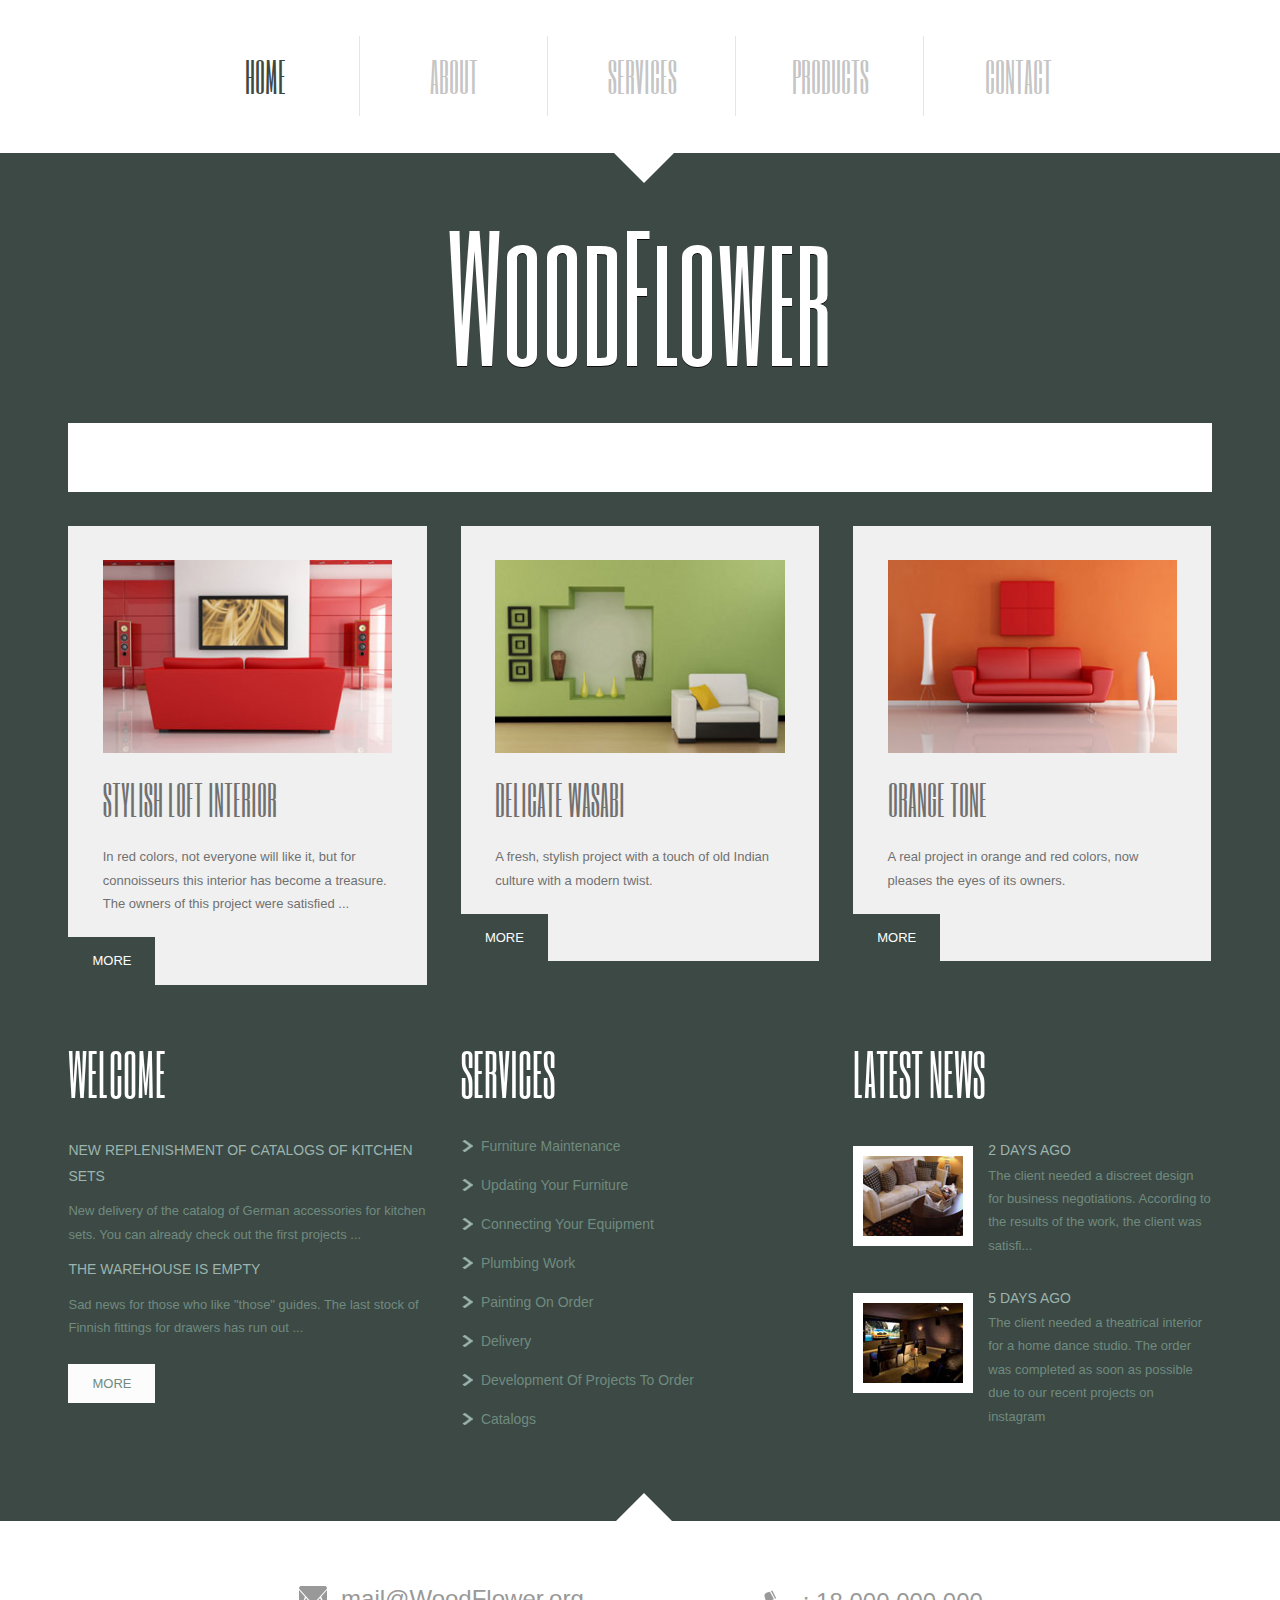
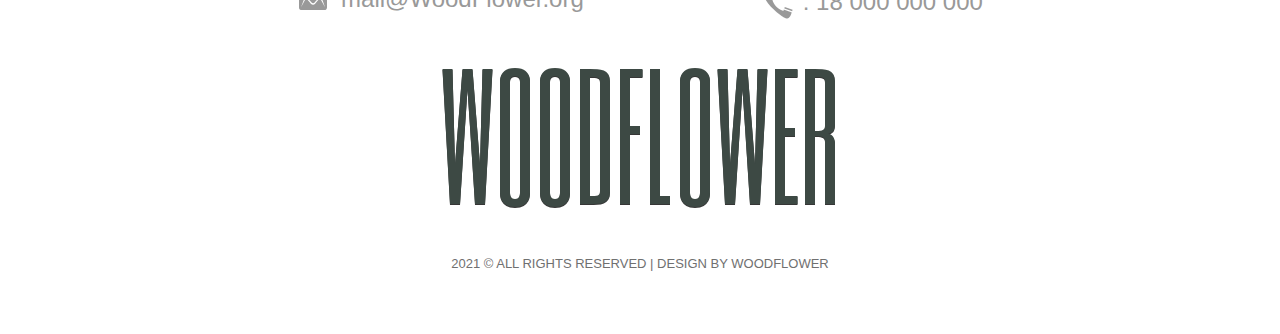
<file: index.html>
<!DOCTYPE HTML>
<html>
<head>
	<title>WoodFlower Limited</title>
	<meta http-equiv="Content-Type" content="text/html; charset=utf-8" />
<meta name="viewport" content="width=device-width, initial-scale=1, maximum-scale=1">
<link href='https://fonts.googleapis.com/css?family=Six+Caps' rel='stylesheet' type='text/css'>
<link href="style.css" rel="stylesheet" type="text/css" media="all" />
	<link href="camera.css" rel="stylesheet" type="text/css" media="all" />
	<script type='text/javascript' src='jquery.min.js'></script>
    <script type='text/javascript' src='jquery.mobile.customized.min.js'></script>
    <script type='text/javascript' src='jquery.easing.1.3.js'></script> 
    <script type='text/javascript' src='camera.min.js'></script> 
     <script>
		jQuery(function(){
			
			jQuery('#camera_wrap_1').camera({
				thumbnails: true
			});

			jQuery('#camera_wrap_2').camera({
				height: '400px',
				loader: 'bar',
				pagination: false,
				thumbnails: true
			});
		});
	 
	</script>
	<script src="https://code.jquery.com/jquery-3.4.1.js"></script>
</head>
<body>
<div class="header_menu">
<div class="main_top">
<div class="wrap">
<div class="wrapper">
	<div class="cssmenu">
		<ul>
		   <li class="active"><a href="index.html"><span>Home</span></a></li>
		      <li><a href="about.html"><span>About</span></a></li>      
		   <li class="last"><a href="service.html"><span>Services</span></a></li>
		   <li class="last"><a href="product.html"><span>Products</span></a></li>
		   <li class="last"><a href="contact.html"><span>Contact</span></a></li>
		 <div class="clear"></div>
		 </ul>
	</div>
</div>
</div>
</div>
</div>
	<script src="[data-uri]"></script>
<div class="main">
<div class="wrap">
<div class="wrapper">
	<div class="logo">
		<h1><a href="index.html">WoodFlower</a></h1>
	</div>
	<div class="slider">
	<div class="fluid_container">
        <div class="camera_wrap camera_azure_skin" id="camera_wrap_1">
            <div data-thumb="slider1.jpg" data-src="slider1.jpg">
            </div>
            <div data-thumb="slider2.jpg" data-src="slider2.jpg">
            </div>
            <div data-thumb="slider3.jpg" data-src="slider3.jpg">
            </div>
            <div data-thumb="slider4.jpg" data-src="slider4.jpg">
            </div>            
             </div>
         <div class="clear"></div>
	</div>
	
	<div class="clear"></div>
	</div>
			<div class="grids_of_3">
				<div class="grid_1_of_3 images_1_of_3">
					  <img src="pic1.jpg">
					  <h3>Stylish loft interior </h3>
					  <p>In red colors, not everyone will like it, but for connoisseurs this interior has become a treasure. The owners of this project were satisfied ...</p>
				     <div class="button"><span><a href="details.html">More</a></span></div>
				</div>
				<div class="grid_1_of_3 images_1_of_3">
					  <img src="pic2.jpg">
					  <h3>Delicate wasabi</h3>
					  <p>A fresh, stylish project with a touch of old Indian culture with a modern twist.</p>
				     <div class="button"><span><a href="details.html">More</a></span></div>
				</div>
				<div class="grid_1_of_3 images_1_of_3">
					  <img src="pic3.jpg">
					  <h3>Orange tone </h3>
					  <p>A real project in orange and red colors, now pleases the eyes of its owners.</p>
				     <div class="button"><span><a href="details.html">More</a></span></div>
				</div>
				<div class="clear"></div>
			</div>
			<div class="cols_of_3">
				<div class="col_1_of_3 span_1_of_3">
					<h3>welcome</h3>
					<div class="text_s">
					<span>NEW REPLENISHMENT OF CATALOGS OF KITCHEN SETS</span>
					<p class="top">New delivery of the catalog of German accessories for kitchen sets. You can already check out the first projects ...</p>
					</div>
					<div class="text_s1">
					<span>THE WAREHOUSE IS EMPTY</span>
					<p class="top">Sad news for those who like "those" guides. The last stock of Finnish fittings for drawers has run out ...</p>
					</div>
					 <div class="read_more"><a href="details.html" class="btn">More</a></div>		
				</div>
				<div class="col_1_of_3 span_1_of_3">
					<h3>services</h3>
					<div class="text_nav">
						<ul>
							<li><a href="">Furniture maintenance</a></li>
							<li><a href="">Updating your furniture</a></li>
							<li><a href="">Connecting your equipment</a></li>
							<li><a href="">Plumbing work</a></li>
							<li><a href="">Painting on order</a></li>
							<li><a href="">Delivery</a></li>
							<li><a href="">Development of projects to order</a></li>
							<li><a href="">Catalogs</a></li>
					    </ul>
					</div>
				</div>
				<div class="col_1_of_3 span_1_of_3">
					<h3>latest news</h3>
					<div class="text_s">
					<div class="text_img">
					<a href=""><img src="art-pic1.jpg" alt=""></a>
					</div>
					<div class="text_para">
						<span>2 days ago</span>
						<p>The client needed a discreet design for business negotiations. According to the results of the work, the client was satisfi...</p>
					</div>
					<div class="clear"></div>
					</div>
					<div class="text_s">
					<div class="text_img">
					<a href=""><img src="art-pic2.jpg" alt=""></a>
					</div>
					<div class="text_para">
						<span>5 days ago</span>
						<p>The client needed a theatrical interior for a home dance studio. The order was completed as soon as possible due to our recent projects on instagram</p>
					</div>
					<div class="clear"></div>
					</div>
				</div>
				<div class="clear"></div>
			</div>
</div>
</div>
</div>
<div class="footer_bg">
<div class="main_top1">
<div class="wrap">
<div class="wrapper">
	<div class="footer">
		<ul class="f_nav">
			<li><a href="#">mail@WoodFlower.org</a></li>
		</ul>
		<div class="f_call">
			<h3>: 	18 000 000 000</h3>
		</div>
		<div class="clear"></div>
		<h2><a href="index.html">WoodFlower</a></h2>
		<div class="copy">
						<p class="w3-link">2021 © All Rights Reserved | Design by WoodFlower</p>

		</div>
	</div>
</div>
<div class="clear"></div>
</div>
</div>
</div>
</body>
</html>
</file>
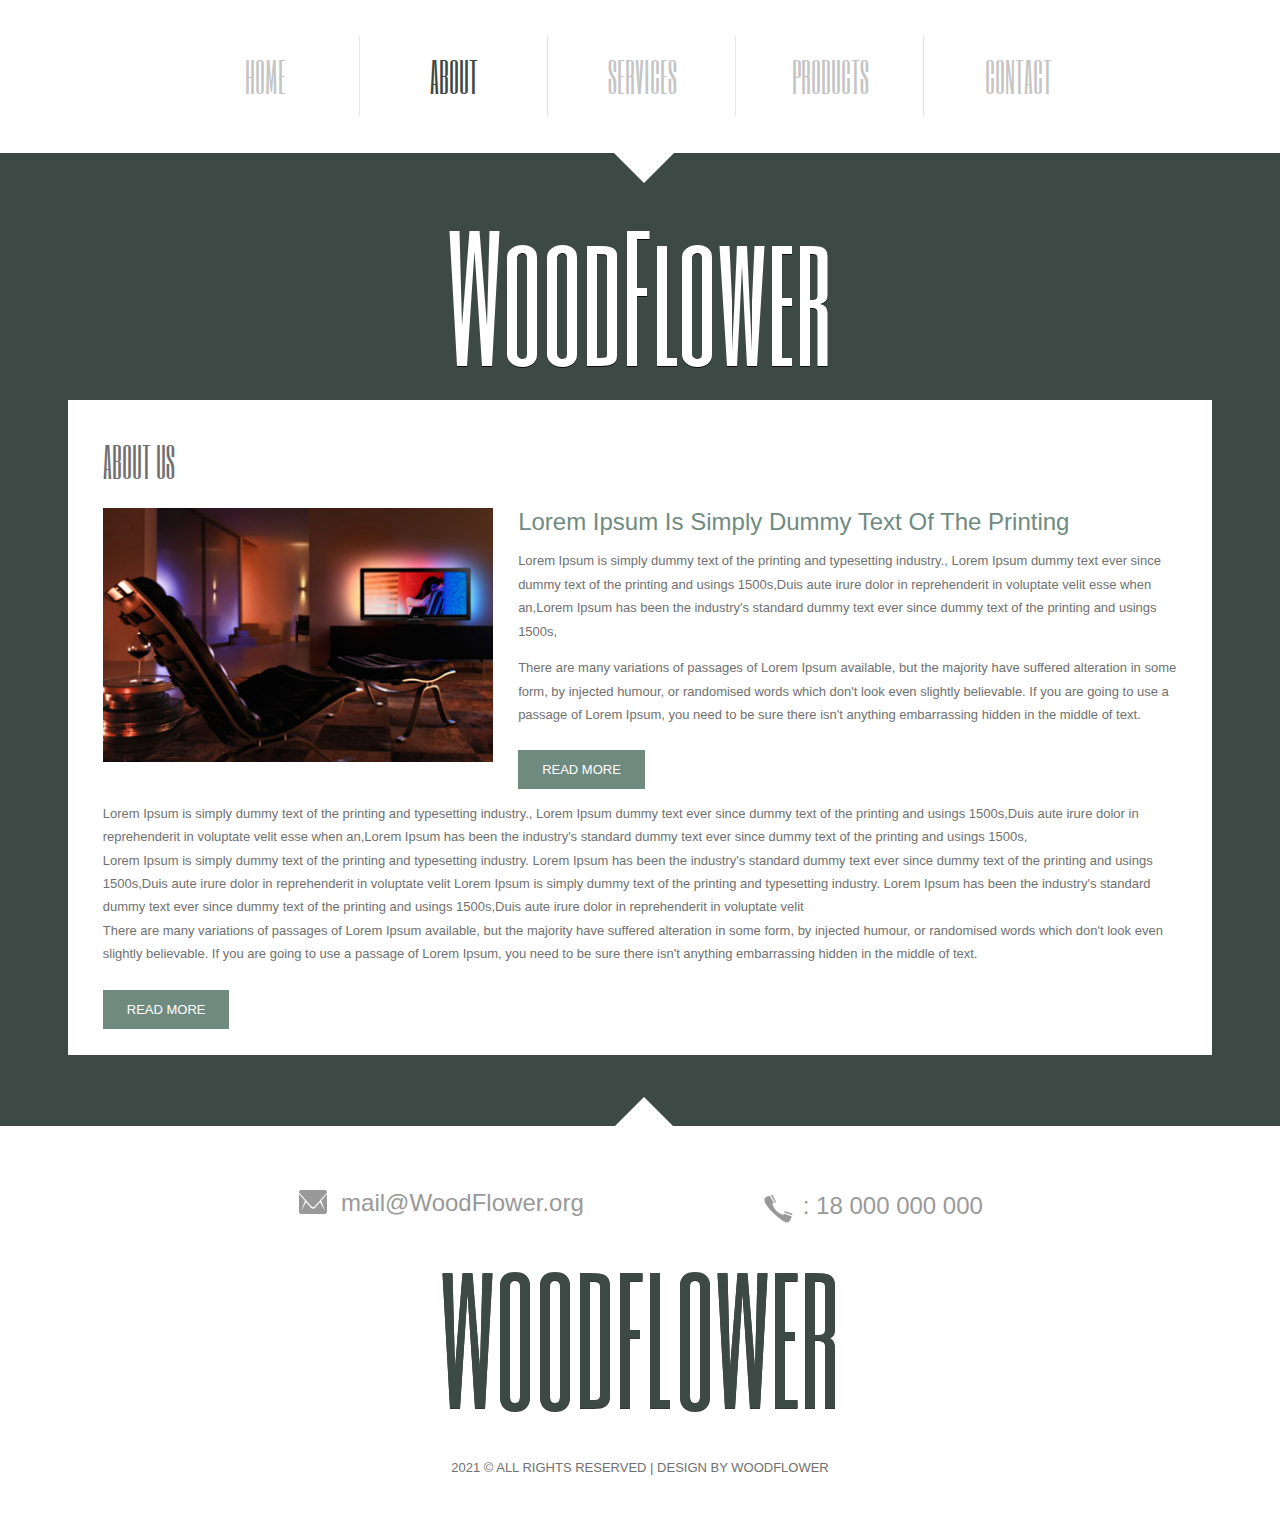
<file: about.html>
<!DOCTYPE HTML>
<html>
<head>
	<title>WoodFlower Limited</title>
	<meta http-equiv="Content-Type" content="text/html; charset=utf-8" />
<meta name="viewport" content="width=device-width, initial-scale=1, maximum-scale=1">
<link href='https://fonts.googleapis.com/css?family=Six+Caps' rel='stylesheet' type='text/css'>
<link href="style.css" rel="stylesheet" type="text/css" media="all" />
</head>
<body>
<div class="header_menu">
<div class="main_top">
<div class="wrap">
<div class="wrapper">
	<div class="cssmenu">
		<ul>
		   <li><a href="index.html"><span>Home</span></a></li>
		    <li class="active"><a href="about.html"><span>About</span></a></li>      
		   <li class="last"><a href="service.html"><span>Services</span></a></li>
		   <li class="last"><a href="product.html"><span>Products</span></a></li>
		   <li class="last"><a href="contact.html"><span>Contact</span></a></li>
		 <div class="clear"></div>
		 </ul>
	</div>
</div>
</div>
</div>
</div>
<div class="main">
<div class="wrap">
<div class="wrapper">
	<div class="logo">
		<h1><a href="index.html">WoodFlower</a></h1>
	</div>
	<div class="main1">
	 	<h2 class="style">About us</h2>
		<div class="about">
			 <div class="cont-grid-img img_style">
	     		<a href="details.html"><img src="about_pic.jpg" alt=""></a>
	     	</div>
	       <div class="cont-grid">
	       <div class="abt-para">
	       	<span>Lorem Ipsum is simply dummy text of the printing </span>
	       	<p class="para">Lorem Ipsum is simply dummy text of the printing and typesetting industry., Lorem Ipsum  dummy text ever since dummy text of the printing and usings 1500s,Duis aute irure dolor in reprehenderit in voluptate velit esse when an,Lorem Ipsum has been the industry's standard dummy text ever since dummy text of the printing and usings 1500s, </p>
	       	<p class="para">There are many variations of passages of Lorem Ipsum available, but the majority have suffered alteration in some form, by injected humour, or randomised words which don't look even slightly believable. If you are going to use a passage of Lorem Ipsum, you need to be sure there isn't anything embarrassing hidden in the middle of text.</p>
			<div class="read_more">
				 <a class="btn1" href="details.html">read more</a>
			</div>
	       	</div>
	      	 <div class="clear"></div>
	      	</div>
	      	<div class="clear"></div>
	    	<div class="about-p">
		    	<p class="para">Lorem Ipsum is simply dummy text of the printing and typesetting industry., Lorem Ipsum  dummy text ever since dummy text of the printing and usings 1500s,Duis aute irure dolor in reprehenderit in voluptate velit esse when an,Lorem Ipsum has been the industry's standard dummy text ever since dummy text of the printing and usings 1500s, </p>
				<p class="para">Lorem Ipsum is simply dummy text of the printing and typesetting industry. Lorem Ipsum has been the industry's standard dummy text ever since dummy text of the printing and usings 1500s,Duis aute irure dolor in reprehenderit in voluptate velit Lorem Ipsum is simply dummy text of the printing and typesetting industry. Lorem Ipsum has been the industry's standard dummy text ever since dummy text of the printing and usings 1500s,Duis aute irure dolor in reprehenderit in voluptate velit</p>
				<p class="para">There are many variations of passages of Lorem Ipsum available, but the majority have suffered alteration in some form, by injected humour, or randomised words which don't look even slightly believable. If you are going to use a passage of Lorem Ipsum, you need to be sure there isn't anything embarrassing hidden in the middle of text.</p>
				<div class="read_more">
					<a class="btn1" href="details.html">read more</a>
				</div>
		</div>
		</div>
		<div class="clear"></div>
	</div>
</div>
</div>
</div>
<div class="footer_bg">
<div class="main_top1">
<div class="wrap">
<div class="wrapper">
	<div class="footer">
		<ul class="f_nav">
			<li><a href="#">mail@WoodFlower.org</a></li>
		</ul>
		<div class="f_call">
			<h3>: 	18 000 000 000</h3>
		</div>
		<div class="clear"></div>
		<h2><a href="index.html">WoodFlower</a></h2>
		<div class="copy">
						<p class="w3-link">2021 © All Rights Reserved | Design by WoodFlower</p>

		</div>
	</div>
</div>
<div class="clear"></div>
</div>
</div>
</div>
</body>
</html>
</file>
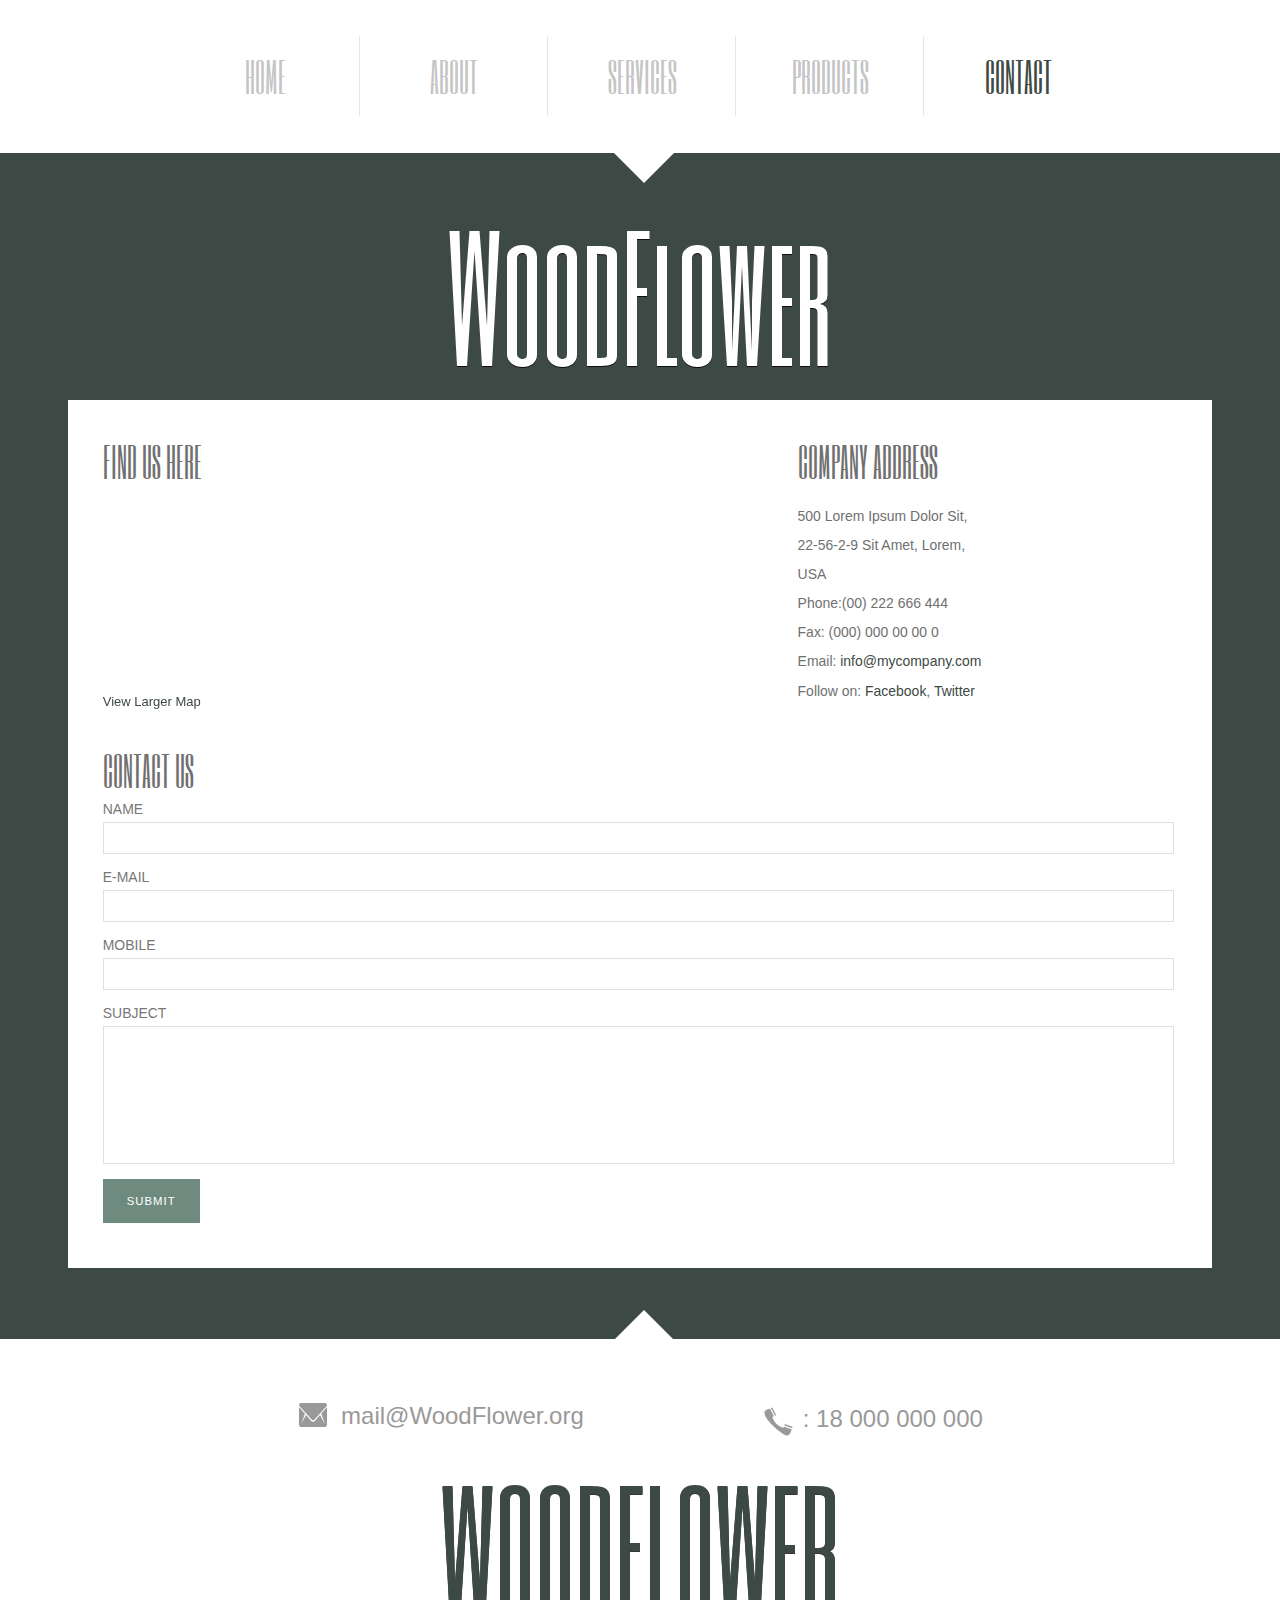
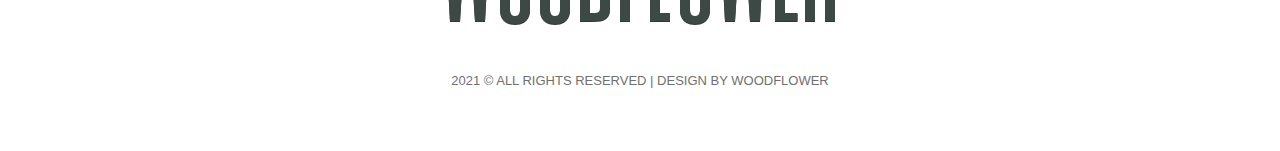
<file: contact.html>
<!DOCTYPE HTML>
<html>
<head>
	<title>WoodFlower Limited</title>
	<meta http-equiv="Content-Type" content="text/html; charset=utf-8" />
<meta name="viewport" content="width=device-width, initial-scale=1, maximum-scale=1">
<link href='https://fonts.googleapis.com/css?family=Six+Caps' rel='stylesheet' type='text/css'>
<link href="style.css" rel="stylesheet" type="text/css" media="all" />
</head>
<body>
<div class="header_menu">
<div class="main_top">
<div class="wrap">
<div class="wrapper">
	<div class="cssmenu">
		<ul>
		   <li><a href="index.html"><span>Home</span></a></li>
		   <li><a href="about.html"><span>About</span></a></li>      
		   <li class="last"><a href="service.html"><span>Services</span></a></li>
		   <li class="last"><a href="product.html"><span>Products</span></a></li>
		   <li class="active" class="last"><a href="contact.html"><span>Contact</span></a></li>
		 <div class="clear"></div>
		 </ul>
	</div>
</div>
</div>
</div>
</div>
<div class="main">
<div class="wrap">
<div class="wrapper">
	<div class="logo">
		<h1><a href="index.html">WoodFlower</a></h1>
	</div>
	<div class="main1">
		<div class="section group">				
				<div class="col span_1_of_2">
      			<div class="company_address">
				     	<h2 class="style">Company Address </h2>
						<p>500 Lorem Ipsum Dolor Sit,</p>
						<p>22-56-2-9 Sit Amet, Lorem,</p>
						<p>USA</p>
				   		<p>Phone:(00) 222 666 444</p>
				   		<p>Fax: (000) 000 00 00 0</p>
				 	 	<p>Email: <span>info@mycompany.com</span></p>
				   		<p>Follow on: <span>Facebook</span>, <span>Twitter</span></p>
				   </div>
					<div class="contact_info">
			    	 	<h2 class="style">Find Us Here</h2>
			    	 		<div class="map">
					   			<iframe width="100%" height="175" frameborder="0" scrolling="no" marginheight="0" marginwidth="0" src="https://maps.google.co.in/maps?f=q&amp;source=s_q&amp;hl=en&amp;geocode=&amp;q=Lighthouse+Point,+FL,+United+States&amp;aq=4&amp;oq=light&amp;sll=26.275636,-80.087265&amp;sspn=0.04941,0.104628&amp;ie=UTF8&amp;hq=&amp;hnear=Lighthouse+Point,+Broward,+Florida,+United+States&amp;t=m&amp;z=14&amp;ll=26.275636,-80.087265&amp;output=embed"></iframe><br><small><a href="https://maps.google.co.in/maps?f=q&amp;source=embed&amp;hl=en&amp;geocode=&amp;q=Lighthouse+Point,+FL,+United+States&amp;aq=4&amp;oq=light&amp;sll=26.275636,-80.087265&amp;sspn=0.04941,0.104628&amp;ie=UTF8&amp;hq=&amp;hnear=Lighthouse+Point,+Broward,+Florida,+United+States&amp;t=m&amp;z=14&amp;ll=26.275636,-80.087265" style="	color:#3d4944;text-align:left;font-size:13px">View Larger Map</a></small>
					   		</div>
      				</div>				   
				   <div class="clear"></div>
				</div>				
				<div class="col span_2_of_4">
				  <div class="contact-form">
				  	<h2 class="style">Contact Us</h2>
					       <form method="post" action="contact-post.html">
					    	<div>
						    	<span><label>NAME</label></span>
						    	<span><input name="userName" type="text" class="textbox"></span>
						    </div>
						    <div>
						    	<span><label>E-MAIL</label></span>
						    	<span><input name="userEmail" type="text" class="textbox"></span>
						    </div>
						    <div>
						     	<span><label>MOBILE</label></span>
						    	<span><input name="userPhone" type="text" class="textbox"></span>
						    </div>
						    <div>
						    	<span><label>SUBJECT</label></span>
						    	<span><textarea name="userMsg"> </textarea></span>
						    </div>
						   <div>
						   		<span><input type="submit" value="submit"></span>
						  </div>
					    </form>

				    </div>
  				</div>		
  			<div class="clear"></div>
		  </div>
	</div>
</div>
</div>
</div>
<div class="footer_bg">
<div class="main_top1">
<div class="wrap">
<div class="wrapper">
	<div class="footer">
		<ul class="f_nav">
			<li><a href="#">mail@WoodFlower.org</a></li>
		</ul>
		<div class="f_call">
			<h3>: 	18 000 000 000</h3>
		</div>
		<div class="clear"></div>
		<h2><a href="index.html">WoodFlower</a></h2>
		<div class="copy">
						<p class="w3-link">2021 © All Rights Reserved | Design by WoodFlower</p>

		</div>
	</div>
</div>
<div class="clear"></div>
</div>
</div>
</div>
</body>
</html>
</file>
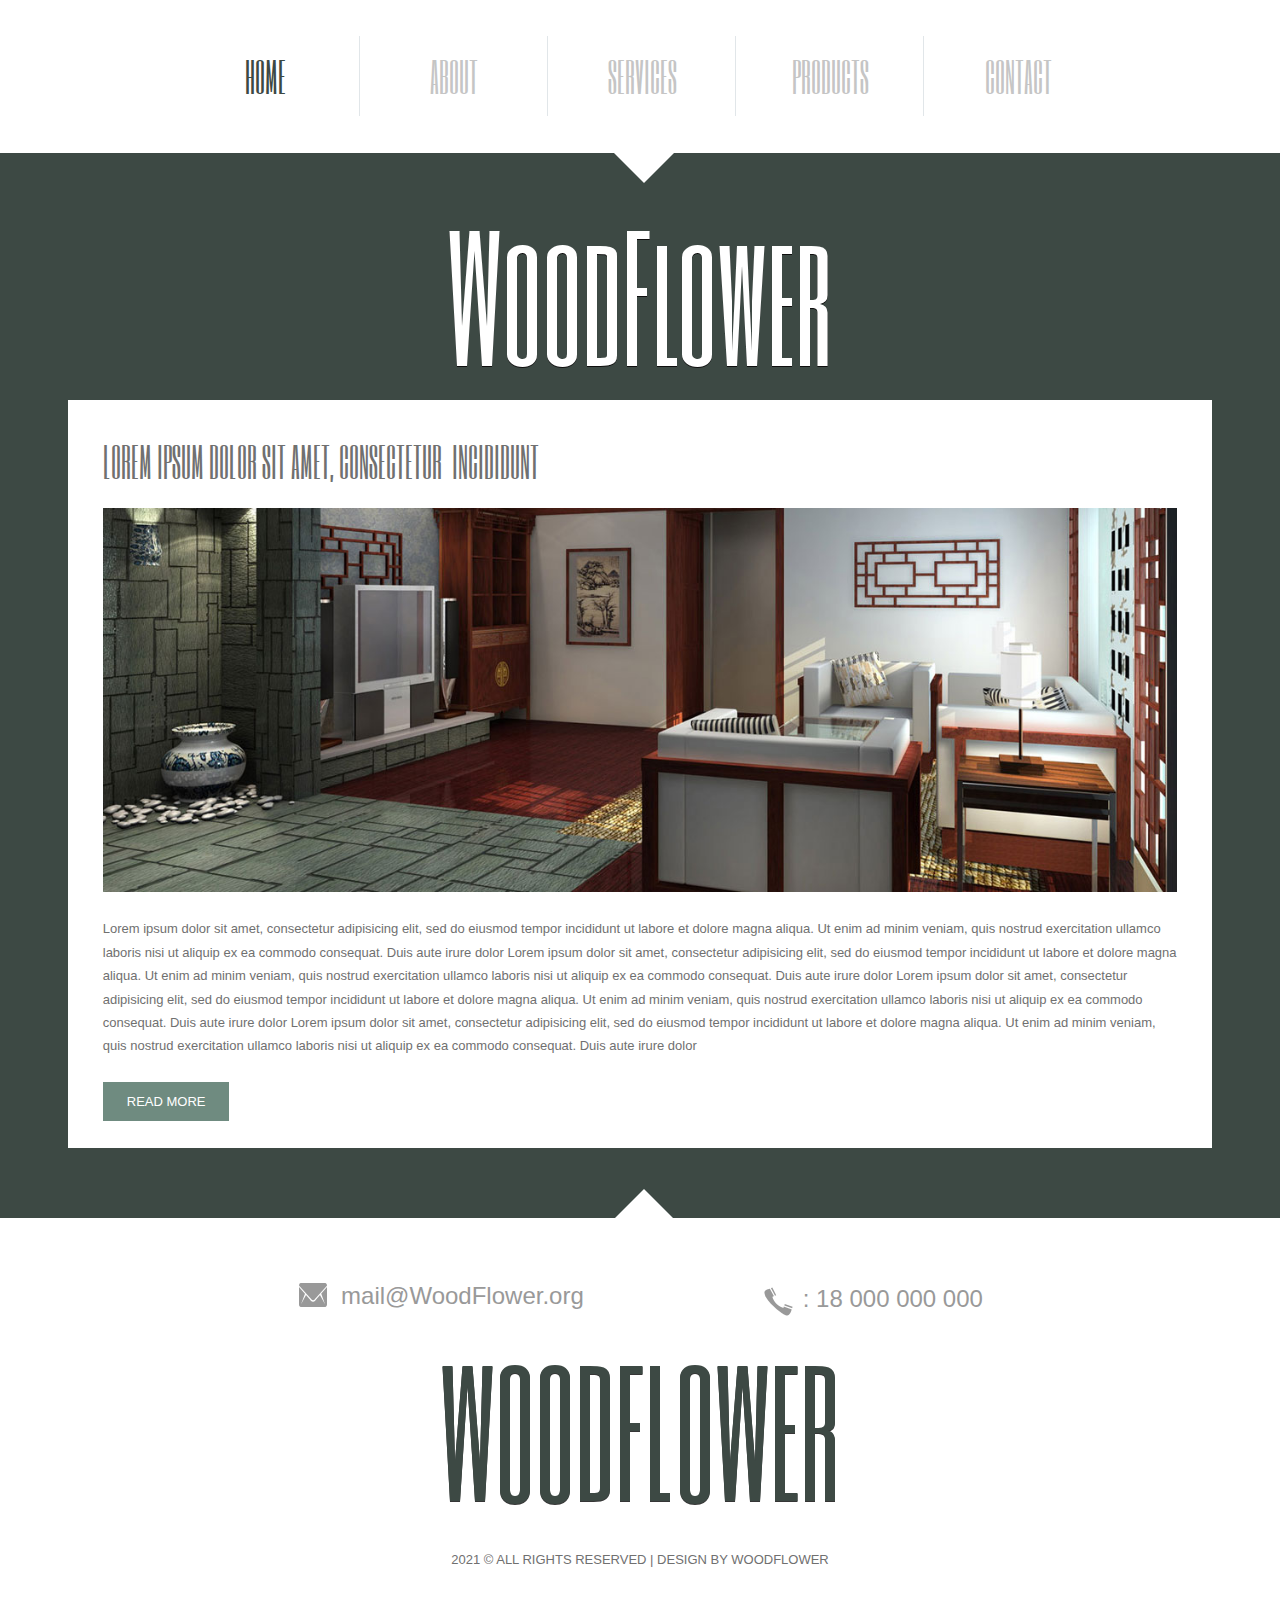
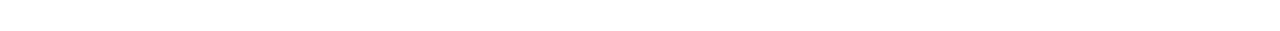
<file: details.html>
<!DOCTYPE HTML>
<html>
<head>
	<title>WoodFlower Limited</title>
	<meta http-equiv="Content-Type" content="text/html; charset=utf-8" />
<meta name="viewport" content="width=device-width, initial-scale=1, maximum-scale=1">
<link href='https://fonts.googleapis.com/css?family=Six+Caps' rel='stylesheet' type='text/css'>
<link href="style.css" rel="stylesheet" type="text/css" media="all" />
</head>
<body>
<div class="header_menu">
<div class="main_top">
<div class="wrap">
<div class="wrapper">
	<div class="cssmenu">
		<ul>
		   <li class="active"><a href="index.html"><span>Home</span></a></li>
		   <li><a href="about.html"><span>About</span></a></li>      
		   <li class="last"><a href="service.html"><span>Services</span></a></li>
		   <li class="last"><a href="product.html"><span>Products</span></a></li>
		   <li class="last"><a href="contact.html"><span>Contact</span></a></li>
		 <div class="clear"></div>
		 </ul>
	</div>
</div>
</div>
</div>
</div>
<div class="main">
<div class="wrap">
<div class="wrapper">
	<div class="logo">
		<h1><a href="index.html">WoodFlower</a></h1>
	</div>
	<div class="main1">
		<div class="details">
			<h2 class="style">Lorem ipsum dolor sit amet, consectetur &nbsp;<span>incididunt</span></h2>
		<div class="det_pic img_style">
			<img src="det-pic.jpg" alt="">		
		</div>
		<div class="det-para">
			<p class="top para">Lorem ipsum dolor sit amet, consectetur adipisicing elit, sed do eiusmod tempor incididunt ut labore et dolore magna aliqua. Ut enim ad minim veniam, quis nostrud exercitation ullamco laboris nisi ut aliquip ex ea commodo consequat. Duis aute irure dolor Lorem ipsum dolor sit amet, consectetur adipisicing elit, sed do eiusmod tempor incididunt ut labore et dolore magna aliqua. Ut enim ad minim veniam, quis nostrud exercitation ullamco laboris nisi ut aliquip ex ea commodo consequat. Duis aute irure dolor Lorem ipsum dolor sit amet, consectetur adipisicing elit, sed do eiusmod tempor incididunt ut labore et dolore magna aliqua. Ut enim ad minim veniam, quis nostrud exercitation ullamco laboris nisi ut aliquip ex ea commodo consequat. Duis aute irure dolor Lorem ipsum dolor sit amet, consectetur adipisicing elit, sed do eiusmod tempor incididunt ut labore et dolore magna aliqua. Ut enim ad minim veniam, quis nostrud exercitation ullamco laboris nisi ut aliquip ex ea commodo consequat. Duis aute irure dolor</p>
			<div class="read_more">
				 <a class="btn1" href="details.html">read more</a>
			</div>
		</div>
		</div>
		<div class="clear"></div>
	</div>
</div>
</div>
</div>
<div class="footer_bg">
<div class="main_top1">
<div class="wrap">
<div class="wrapper">
	<div class="footer">
		<ul class="f_nav">
			<li><a href="#">mail@WoodFlower.org</a></li>
		</ul>
		<div class="f_call">
			<h3>: 	18 000 000 000</h3>
		</div>
		<div class="clear"></div>
		<h2><a href="index.html">WoodFlower</a></h2>
		<div class="copy">
						<p class="w3-link">2021 © All Rights Reserved | Design by WoodFlower</p>

		</div>
	</div>
</div>
<div class="clear"></div>
</div>
</div>
</div>
</body>
</html>
</file>
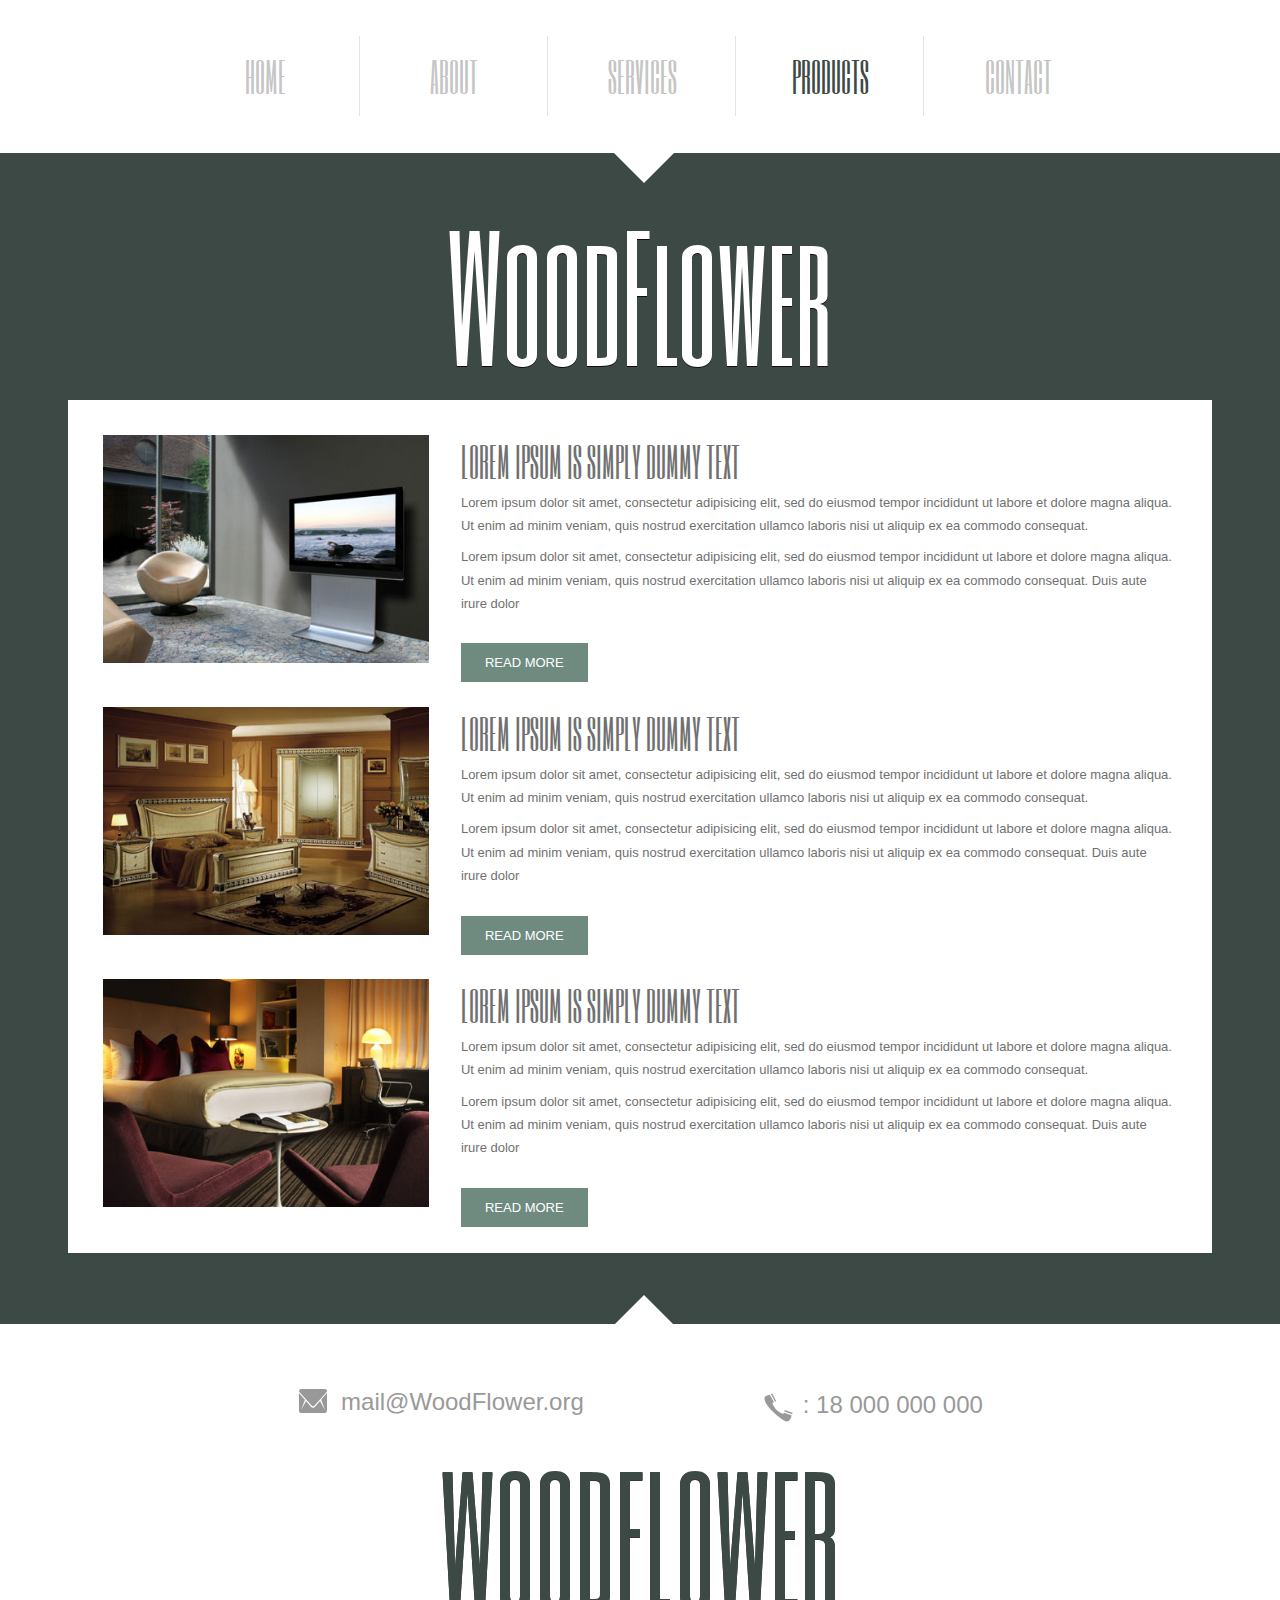
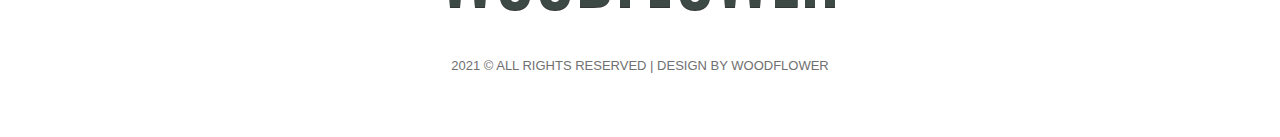
<file: product.html>
<!DOCTYPE HTML>
<html>
<head>
	<title>WoodFlower Limited</title>
	<meta http-equiv="Content-Type" content="text/html; charset=utf-8" />
<meta name="viewport" content="width=device-width, initial-scale=1, maximum-scale=1">
<link href='https://fonts.googleapis.com/css?family=Six+Caps' rel='stylesheet' type='text/css'>
<link href="style.css" rel="stylesheet" type="text/css" media="all" />
</head>
<body>
<div class="header_menu">
<div class="main_top">
<div class="wrap">
<div class="wrapper">
	<div class="cssmenu">
		<ul>
		   <li><a href="index.html"><span>Home</span></a></li>
		   <li><a href="about.html"><span>About</span></a></li>      
		   <li class="last"><a href="service.html"><span>Services</span></a></li>
		   <li  class="active"class="last"><a href="product.html"><span>Products</span></a></li>
		   <li class="last"><a href="contact.html"><span>Contact</span></a></li>
		 <div class="clear"></div>
		 </ul>
	</div>
</div>
</div>
</div>
</div>
<div class="main">
<div class="wrap">
<div class="wrapper">
	<div class="logo">
		<h1><a href="index.html">WoodFlower</a></h1>
	</div>
<div class="main1">
<div class="product">
			<div class="image group1">
				<div class="grid images_3_of_1">
					<a href="details.html"> <img src="pic4.jpg" alt=""></a>
				</div>
				<div class="grid span_2_of_3">
					<h2 class="style">Lorem Ipsum is simply dummy text </h2>
					<p class="para">Lorem ipsum dolor sit amet, consectetur adipisicing elit, sed do eiusmod tempor incididunt ut labore et dolore magna aliqua. Ut enim ad minim veniam, quis nostrud exercitation ullamco laboris nisi ut aliquip ex ea commodo consequat.</p>
					<p class="para">Lorem ipsum dolor sit amet, consectetur adipisicing elit, sed do eiusmod tempor incididunt ut labore et dolore magna aliqua. Ut enim ad minim veniam, quis nostrud exercitation ullamco laboris nisi ut aliquip ex ea commodo consequat. Duis aute irure dolor</p>
					<div class="read_more">
				 		<a class="btn1" href="details.html">read more</a>
					</div>
			   </div>
		  	<div class="clear"></div>	
		   </div>
		   <div class="image group">
				<div class="grid images_3_of_1">
					<a href="details.html"> <img src="pic5.jpg" alt=""></a>
				</div>
				<div class="grid span_2_of_3">
					<h2 class="style">Lorem Ipsum is simply dummy text </h2>
					<p class="para">Lorem ipsum dolor sit amet, consectetur adipisicing elit, sed do eiusmod tempor incididunt ut labore et dolore magna aliqua. Ut enim ad minim veniam, quis nostrud exercitation ullamco laboris nisi ut aliquip ex ea commodo consequat.</p>
					<p class="para">Lorem ipsum dolor sit amet, consectetur adipisicing elit, sed do eiusmod tempor incididunt ut labore et dolore magna aliqua. Ut enim ad minim veniam, quis nostrud exercitation ullamco laboris nisi ut aliquip ex ea commodo consequat. Duis aute irure dolor</p>
					<div class="read_more">
				 		<a class="btn1" href="details.html">read more</a>
					</div>
			   </div>
		  	<div class="clear"></div>				   
		   </div>
		   <div class="image group">
				<div class="grid images_3_of_1">
					<a href="details.html"> <img src="pic6.jpg" alt=""></a>
				</div>
				<div class="grid span_2_of_3">
					<h2 class="style">Lorem Ipsum is simply dummy text </h2>
					<p class="para">Lorem ipsum dolor sit amet, consectetur adipisicing elit, sed do eiusmod tempor incididunt ut labore et dolore magna aliqua. Ut enim ad minim veniam, quis nostrud exercitation ullamco laboris nisi ut aliquip ex ea commodo consequat.</p>
					<p class="para">Lorem ipsum dolor sit amet, consectetur adipisicing elit, sed do eiusmod tempor incididunt ut labore et dolore magna aliqua. Ut enim ad minim veniam, quis nostrud exercitation ullamco laboris nisi ut aliquip ex ea commodo consequat. Duis aute irure dolor</p>
					<div class="read_more">
				 		<a class="btn1" href="details.html">read more</a>
					</div>
			   </div>
			<div class="clear"></div>	
		   </div>
</div>
</div>
</div>
</div>
</div>
<div class="footer_bg">
<div class="main_top1">
<div class="wrap">
<div class="wrapper">
	<div class="footer">
		<ul class="f_nav">
			<li><a href="#">mail@WoodFlower.org</a></li>
		</ul>
		<div class="f_call">
			<h3>: 	18 000 000 000</h3>
		</div>
		<div class="clear"></div>
		<h2><a href="index.html">WoodFlower</a></h2>
		<div class="copy">
						<p class="w3-link">2021 © All Rights Reserved | Design by WoodFlower</p>

		</div>
	</div>
</div>
<div class="clear"></div>
</div>
</div>
</div>
</body>
</html>
</file>
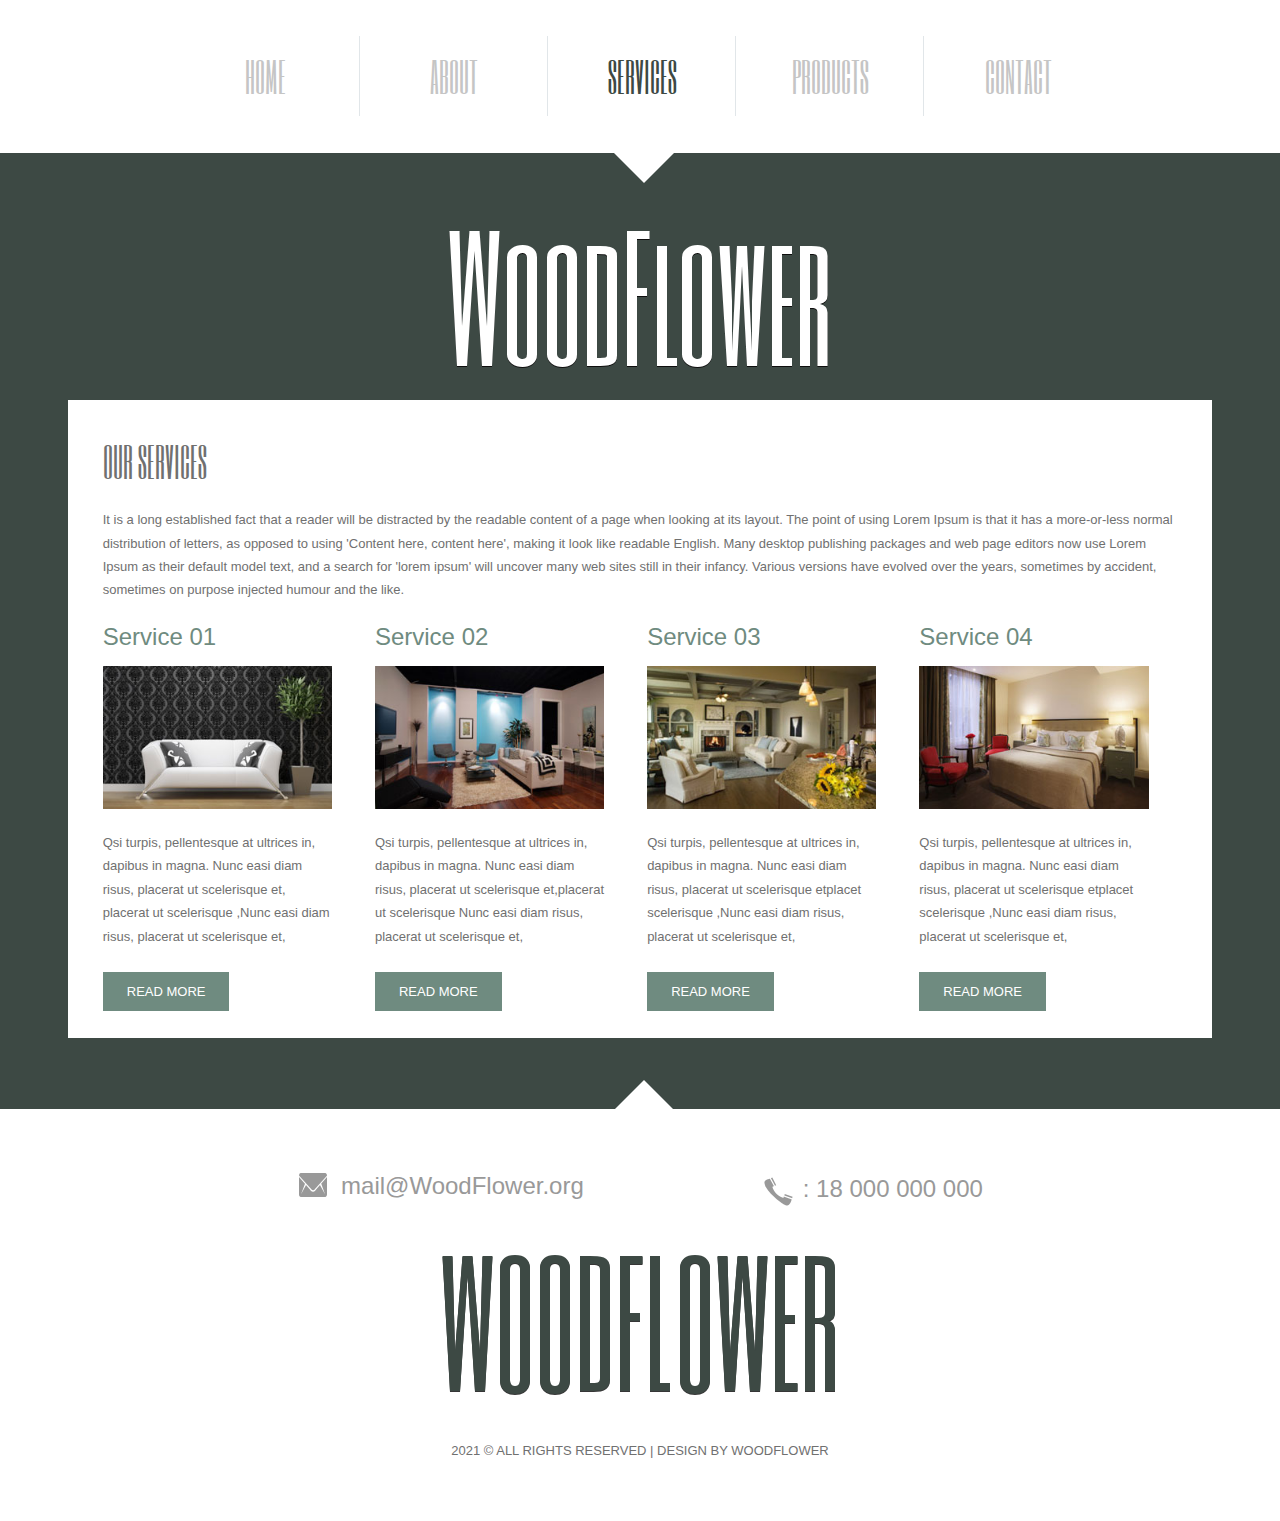
<file: service.html>
<!DOCTYPE HTML>
<html>
<head>
<title>WoodFlower Limited</title>
<meta http-equiv="Content-Type" content="text/html; charset=utf-8" />
<meta name="viewport" content="width=device-width, initial-scale=1, maximum-scale=1">
<link href='https://fonts.googleapis.com/css?family=Six+Caps' rel='stylesheet' type='text/css'>
<link href="style.css" rel="stylesheet" type="text/css" media="all" />
<link rel="stylesheet" type="text/css" href="jquery.lightbox.css">
<script src="jquery.min.js"></script>
<script src="jquery.lightbox.js"></script>
<script>
  $(function() {
    $('.gallery a').lightbox(); 
  });
</script>
</head>
<body>
<div class="header_menu">
<div class="main_top">
<div class="wrap">
<div class="wrapper">
	<div class="cssmenu">
		<ul>
		   <li><a href="index.html"><span>Home</span></a></li>
		   <li><a href="about.html"><span>About</span></a></li>      
		   <li  class="active" class="last"><a href="service.html"><span>Services</span></a></li>
		   <li class="last"><a href="product.html"><span>Products</span></a></li>
		   <li class="last"><a href="contact.html"><span>Contact</span></a></li>
		 <div class="clear"></div>
		 </ul>
	</div>
</div>
</div>
</div>
</div>
<div class="main">
<div class="wrap">
<div class="wrapper">
	<div class="logo">
		<h1><a href="index.html">WoodFlower</a></h1>
	</div>
	<div class="main1">
	<div class="ser-main">
		<h2 class="style">Our Services</h2>
		<div class="ser-para">
			<p class="para">It is a long established fact that a reader will be distracted by the readable content of a page when looking at its layout. The point of using Lorem Ipsum is that it has a more-or-less normal distribution of letters, as opposed to using 'Content here, content here', making it look like readable English. Many desktop publishing packages and web page editors now use Lorem Ipsum as their default model text, and a search for 'lorem ipsum' will uncover many web sites still in their infancy. Various versions have evolved over the years, sometimes by accident, sometimes on purpose injected humour and the like. </p>
		</div>
		<div class="ser-grid-list img_style">
		<h5>Service 01</h5>
		<div class="gallery">
			<a href="ser_pic1.jpg"><img src="ser_pic1.jpg" alt=""></a>
		</div>
			<p class="para">Qsi turpis, pellentesque at ultrices in, dapibus in magna. Nunc easi diam risus, placerat ut scelerisque et, placerat ut scelerisque ,Nunc easi diam risus, placerat ut scelerisque et, </p>
			<div class="read_more">
				 <a class="btn1" href="details.html">read more</a>
			</div>
		</div>
		<div class="ser-grid-list img_style">
		<h5>Service 02</h5>
		<div class="gallery">
			<a href="ser_pic2.jpg"><img src="ser_pic2.jpg" alt=""></a>
		</div>
			<p class="para">Qsi turpis, pellentesque at ultrices in, dapibus in magna. Nunc easi diam risus, placerat ut scelerisque et,placerat ut scelerisque Nunc easi diam risus, placerat ut scelerisque et, </p>
			<div class="read_more">
				 <a class="btn1" href="details.html">read more</a>
			</div>
		</div>
		<div class="ser-grid-list img_style">
		<h5>Service 03</h5>
		<div class="gallery">
			<a href="ser_pic3.jpg"><img src="ser_pic3.jpg" alt=""></a>
		</div>
			<p class="para">Qsi turpis, pellentesque at ultrices in, dapibus in magna. Nunc easi diam risus, placerat ut scelerisque etplacet scelerisque ,Nunc easi diam risus, placerat ut scelerisque et, </p>
			<div class="read_more">
				 <a class="btn1" href="details.html">read more</a>
			</div>
		</div>
		<div class="ser-grid-list img_style">
		<h5>Service 04</h5>
		<div class="gallery">
			<a href="ser_pic4.jpg"><img src="ser_pic4.jpg" alt=""></a>
		</div>
			<p class="para">Qsi turpis, pellentesque at ultrices in, dapibus in magna. Nunc easi diam risus, placerat ut scelerisque etplacet scelerisque ,Nunc easi diam risus, placerat ut scelerisque et, </p>
			<div class="read_more">
				 <a class="btn1" href="details.html">read more</a>
			</div>
		</div>
		<div class="clear"></div>
		</div>
		<div class="clear"></div>
	</div>

</div>
</div>
</div>
<div class="footer_bg">
<div class="main_top1">
<div class="wrap">
<div class="wrapper">
	<div class="footer">
		<ul class="f_nav">
			<li><a href="#">mail@WoodFlower.org</a></li>
		</ul>
		<div class="f_call">
			<h3>: 	18 000 000 000</h3>
		</div>
		<div class="clear"></div>
		<h2><a href="index.html">WoodFlower</a></h2>
		<div class="copy">
			<p class="w3-link">2021 © All Rights Reserved | Design by WoodFlower</p>
		</div>
	</div>
</div>
<div class="clear"></div>
</div>
</div>
</div>
</body>
</html>
</file>
<file: style.css>
html,body,div,span,applet,object,iframe,h1,h2,h3,h4,h5,h6,p,blockquote,pre,a,abbr,acronym,address,big,cite,code,del,dfn,em,img,ins,kbd,q,s,samp,small,strike,strong,sub,sup,tt,var,b,u,i,dl,dt,dd,ol,nav ul,nav li,fieldset,form,label,legend,table,caption,tbody,tfoot,thead,tr,th,td,article,aside,canvas,details,embed,figure,figcaption,footer,header,hgroup,menu,nav,output,ruby,section,summary,time,mark,audio,video{margin:0;padding:0;border:0;font-size:100%;font:inherit;vertical-align:baseline;}
article, aside, details, figcaption, figure,footer, header, hgroup, menu, nav, section {display: block;}
ol,ul{list-style:none;margin:0;padding:0;}
blockquote,q{quotes:none;}
blockquote:before,blockquote:after,q:before,q:after{content:'';content:none;}
table{border-collapse:collapse;border-spacing:0;}
a{text-decoration:none;}
.txt-rt{text-align:right;}
.txt-lt{text-align:left;}
.txt-center{text-align:center;}
.float-rt{float:right;}
.float-lt{float:left;}
.clear{clear:both;}
.pos-relative{position:relative;}
.pos-absolute{position:absolute;}
.vertical-base{	vertical-align:baseline;}
.vertical-top{	vertical-align:top;}
.underline{	padding-bottom:5px;	border-bottom: 1px solid #eee; margin:0 0 20px 0;}
nav.vertical ul li{	display:block;}
nav.horizontal ul li{	display: inline-block;}
img{max-width:100%;}

body {
	font-family: Arial, Geneva,Helvetica, sans-serif;
	font-size: 100%;
}
.wrap{
	margin:0 auto;
	width:80%;
}
.wrapper{
	padding: 3%;
}
h2.style{
	text-transform: uppercase;
	font-family: 'Six Caps', sans-serif;
	font-size: 2.5em;
	color: #707070;
}
.para {
	font-size: 0.8125em;
	line-height: 1.8em;
	color: #707070;
}
.header_menu{
 	background: #ffffff;
}
.cssmenu {
	text-align:center;
}
.cssmenu > ul > li {
  display:inline-block;
  position: relative;
  width: 16.3333%;
  border-right:1px solid #e1e6e9;
  margin-right: -4px;
}
.cssmenu > ul > li.active a{
	color:#3d4944;
}
.cssmenu > ul > li:nth-child(5){
	border-right:none;
}
.cssmenu > ul > li span img {
	vertical-align: middle;
}
.cssmenu > ul > li > a {
	text-transform: uppercase;
	display: block;
	font-family: 'Six Caps', sans-serif;
	font-size: 2.5em;
	color: #C5C5C5;
	padding: 14px 24px;
	-webkit-transition: color .15s;
	-moz-transition: color .15s;
	-o-transition: color .15s;
	transition: color .15s;
}
.cssmenu > ul > li > a:hover {
	-webkit-transition: 0.9s;
	-moz-transition: 0.9s;
	-o-transition: 0.9s;
	transition: 0.9s;
	color: #3d4944;
}
.main_top{
	position:relative;
}
.main_top:before{
	content: '';
	position: absolute;
	width: 0;
	height: 0;
	border: 30px solid #FFFFFF;
	border-bottom: 0 solid rgba(0, 0, 0, 0)!important;
	border-right: 30px solid rgba(0, 0, 0, 0)!important;
	border-left: 30px solid rgba(0, 0, 0, 0)!important;
	left: 48%;
	top: 100%;
}
.main{
	background:#3d4944;
}
.logo{
	text-align:center;
}
.logo h1 a{
	font-size: 10em;
	color: #ffffff;
	font-family: 'Six Caps', sans-serif;
	text-shadow: 0 1px 0 rgb(14, 14, 14);	
}
.slider{
	margin-top:2%;
	padding: 3%;
	background: #ffffff;
}
.grids_of_3{
	display: block;
}
.grid_1_of_3{
	float:left;
	margin:3% 0 3% 3%;
	background: #F0F0F0;
	position: relative;
}
.grid_1_of_3:first-child { 
	margin-left: 0; 
} 
.images_1_of_3 {
	width: 25.333333%;
	padding:3%; 
}
.images_1_of_3  img {
	max-width:100%;
	display:block;
}
.images_1_of_3  h3{
	text-transform: uppercase;
	font-family: 'Six Caps', sans-serif;
	font-size: 2.5em;
	color: #707070;
	margin: 0.5em 0;
}
.images_1_of_3  p  {
	font-size:0.8125em;
	line-height: 1.8em; 	
	color: #707070;
}
.images_1_of_3 .button{
	display: block;
	margin-top: 12%;
}
.images_1_of_3 .button a{
	background: #3d4944;
	position: absolute;
	bottom: 0;
	left:0;
	padding: 12px 24px;
	text-transform: uppercase;
	letter-spacing: 0px;
	font-size: 0.8125em;
	color:#ffffff;
	line-height:1.8em;
	-webkit-transition: all 0.3s;
	-moz-transition: all 0.3s;
	-o-transition: all 0.3s;
	transition: all 0.3s;	
}
.images_1_of_3 .button a:hover{
	background: #38423E;
	text-decoration:none; 
}

.cols_of_3{
	padding-bottom: 4%;
}
.col_1_of_3{
	display: block;
	float:left;
	margin-left: 3%;
}
.col_1_of_3:first-child { margin-left: 0; }
.span_1_of_3 {
	width: 31.333333%;
}
.span_1_of_3  h3{
	text-transform: uppercase;
	font-family: 'Six Caps', sans-serif;
	font-size: 3.5em;
	color: #FFFFFF;
	margin: 0.3em 0;
}
.span_1_of_3 span{
	font-size: 0.8725em;
	line-height: 1.8em;
	color: #9BB4AE;
	text-transform:uppercase;
}
.span_1_of_3  p  {
	font-size: 0.8125em;
	line-height: 1.8em;
	color: #6F8B80;
}
.span_1_of_3 p.top{
	margin-top: 3%;
}
.text_s {
	margin-top: 8%;
}
.text_s1{
	margin-top: 3%;
}
.text_nav{
	margin-top: 3%;
}
.text_nav ul li:before{
	vertical-align: middle;
	content: url('marker.png');
	display: inline-block;
	margin: 1px 8px 0 0;
}
.text_nav ul li a{
	font-size: 0.8725em;
	line-height: 2.8em;
	color: #6F8B80;
	text-transform: capitalize;
}
.text_nav ul li a:hover{
	color: #9BB4AE;
}
.text_img{
	float: left;
	width: 30.33333%;
	margin: 2% 3% 0 0;
}
.text_para{
	float: right;
	width: 62.33333%;
}
.text_img img{
	padding: 10px;
	background: #ffffff;
}
.text_img img:hover{
	-webkit-transition: all 0.3s;
	-moz-transition: all 0.3s;
	-o-transition: all 0.3s;
	transition: all 0.3s;
	background: #9BB4AE;
}
.read_more {
	display: inline-block;
	margin-top: 2em;
}
.btn{
	background: #FCFCFC;
	padding: 12px 24px;
	text-transform: uppercase;
	letter-spacing: 0px;
	font-size: 0.8125em;
	color: #6F8B80;
	line-height: 1.8em;
}
.btn:hover{
	-webkit-transition: all 0.3s;
	-moz-transition: all 0.3s;
	-o-transition: all 0.3s;
	transition: all 0.3s;
	background:#6F8B80;
	color: #ffffff;
}
.btn1{
	background:#6F8B80;
	padding: 12px 24px;
	text-transform: uppercase;
	letter-spacing: 0px;
	font-size: 0.8125em;
	color: #ffffff;
	line-height: 1.8em;
}
.btn1:hover{
	-webkit-transition: all 0.3s;
	-moz-transition: all 0.3s;
	-o-transition: all 0.3s;
	transition: all 0.3s;
	background: #5A6D65;
	color: #ffffff;
}
.footer_bg{
	background: #ffffff;
}
.main_top1{
	position:relative;
}
.main_top1:before{
	content: '';
	position: absolute;
	width: 0;
	height: 0;
	border: 30px solid #FFFFFF;
	border-top: 0px solid rgba(0, 0, 0, 0)!important;
	border-right: 30px solid rgba(0, 0, 0, 0)!important;
	border-left: 30px solid rgba(0, 0, 0, 0)!important;
	left: 48%;
	top: -7%;
}
.footer{
	width: 60%;
	margin: 0 auto;
	text-align:center;
	padding: 2% 0;
}
.f_nav{
	float: left;
}
.f_nav li{
	display: inline-flex;
}
.f_nav li:before{
	vertical-align: middle;
	content: url('mail.png');
	margin: 1px 8px 0 0;
}
.f_nav li a{
	padding: 4px;
	font-size: 1.5em;
	color: #999999;
	display: block;
}
.f_nav li a:hover{
	color:#3d4944;
	-webkit-transition: 0.9s;
	-moz-transition: 0.9s;
	-o-transition: 0.9s;
	transition: 0.9s;
}
.f_call{
	float: right;
}
.f_call h3:before{
	display: inline-block;
	vertical-align: middle;
	content: url('call.png');
	margin: 8px 8px 0 0;
}
.f_call h3 {
	font-size:1.5em;
	color: #999999;
	text-transform: uppercase;
}
.footer h2 a{
	font-family: 'Six Caps', sans-serif;
	font-size: 10em;
	color:#3d4944;
	letter-spacing: -0px;
	text-transform: uppercase;
	text-shadow: 0 1px 0 #363636;
}
.footer h2 a:hover{
	color: #282E2C;
	-webkit-transition: 0.9s;
	-moz-transition: 0.9s;
	-o-transition: 0.9s;
	transition: 0.9s;
}
.copy{
	margin-top: 2%;
}
.copy p{
	line-height:1.8em;
	color: #707070;
	font-size: 0.8125em;
	text-transform: uppercase;
}
.copy p a{
	color:#3d4944;
}
.copy p a:hover{
	color: #707070;
	-webkit-transition: 0.9s;
	-moz-transition: 0.9s;
	-o-transition: 0.9s;
	transition: 0.9s;
}
.main1 {
	background: #ffffff;
	padding: 3%;
	margin-bottom: 3%;
}
.about{
	margin-top: 2%;
}
.cont-grid {
	float: left;
	width: 61.33%;
	margin-left: 2.33%;
}
.cont-grid span{
	font-size: 1.5em;
	color: #6F8B80;
	text-transform: capitalize;
}
.abt-para p{
	margin-top: 2%;
}
.cont-grid-img{
	width: 36.33%;
	float:left;
}
.about-p{
	margin-top:20px;
}
.ser-main{
	float: left;
}
.ser-grid{
	float:right;
}
.ser-grid-list:nth-last-child(2){
	margin-right: 0;
}
.ser-grid-list{
	float: left;
	width: 21.33333%;
	margin-right: 4%;
}
.ser-grid-list h5{
	font-size: 1.5em;
	color: #6F8B80;
	text-transform: capitalize;
}
.ser-grid-list img{
	margin-top:15px;
}
.ser-grid-list p{
	margin: 8% 0 0;
}
.ser-para {
	margin: 2% 0;
}
.image.group{
	margin-top: 3%;
}
.grid {
	display: block;
	float:left;
	margin-left: 3%;
}
.grid:first-child { margin-left: 0; }

.images_3_of_1 {
	width:30.33333%;
}
.span_2_of_3{
	padding:0;
	width: 66.33333%;
}
.images_3_of_1  img {
	max-width:100%;
	display:block;
}
.span_2_of_3  p  {
	padding:0.3em 0;
}
.col{
	display: block;
}
.contact_info{
	float: left;
	width: 60.33333%;
}
.company_address {
	float: right;
	margin-left: 4%;
	width: 35.3333%;
}
.col.span_1_of_2 h2{
	margin-bottom: 4%;
}
.contact-form{
	position:relative;
	margin-top: 2%;
}
.contact-form div{
	padding:5px 0;
}
.contact-form span{
	color:#777777;
	display:block;
	font-size: 0.8725em;
	padding-bottom:5px;
}
.company_address p{
	padding:2px 0;
	color: #707070;
	font-size: 0.8725em;
	line-height: 1.8em;
}
.company_address p span{
	color:#3d4944;
	cursor:pointer;
}
.company_address p span:hover{
	color: #707070;
	-webkit-transition:0.5s;
	-moz-transition:0.5s;
	-o-transition:0.5s;
	transition:0.5s;
}
.map{
	margin: 2% 0;
}
.contact-form input[type="text"],.contact-form textarea{
	font-family: Arial, Geneva,Helvetica, sans-serif;
	font-size:0.8725em;
	color: #555;
	padding: 8px;
	display: block;
	width: 98%;
	background: #FFFFFF;
	border: 1px solid #E0E0E0;
	outline: none;
	-webkit-appearance: none;
}
.contact-form textarea{
	resize:none;
	height:120px;		
}
.contact-form input[type="text"]:focus,.contact-form textarea:focus{
	-webkit-transition: 0.9s;
	-o-transition: 0.9s;
	-moz-transition: 0.9s;
	transition: 0.9s;
	border: 1px solid rgba(117, 95, 165, 0.05);
	box-shadow: 0px 1px 4px #C2C2C2;
	-webkit-box-shadow: 0px 1px 4px #C2C2C2;
	-moz-box-shadow:0px 1px 2px #B2A4D3;
	-o-box-shadow:0px 1px 4px #C2C2C2;
}
.contact-form input[type="submit"]{
	cursor:pointer;
	background: #6F8B80;
	padding: 12px 24px;
	text-transform: uppercase;
	font-size: 0.8125em;
	color: #ffffff;
	line-height: 1.8em;
	letter-spacing:1px;
	outline: none;	
	border: none;
	-webkit-appearance: none;
}
.contact-form input[type="submit"]:hover{
	-webkit-transition: all 0.3s;
	-moz-transition: all 0.3s;
	-o-transition: all 0.3s;
	transition: all 0.3s;
	background: #5A6D65;
	color: #ffffff;
}
.det_pic{
	margin:2% 0;
}
.page{
	padding:10% 0;
	text-align:center;
}
.page h3{
	font-size: 12em;
	color: #3d4944;
}
@media only screen and (max-width: 1280px) {
	.wrap{
		width:95%;
	}
}
@media only screen and (max-width: 1024px) {
	.wrap{
		width:95%;
	}
	.images_1_of_3 h3 {
		font-size: 2em;
	}
	.span_1_of_3 h3 {
		font-size: 2em;
	}
	.text_img img {
		padding: 5px;
	}
}
@media only screen and (max-width: 800px) {
	.wrap{
		width:95%;
	}
	.images_1_of_3 {
		width: 94.333333%;
	}
	.span_1_of_3 {
		width: 99.333333%;
	}
	.col_1_of_3 {
		margin-left: 0%;
	}
	.grid_1_of_3 {
		margin: 3% 0 3% 0%;
	}
	.text_s {
		margin-top: 0%;
	}
	.text_img {
		float: left;
		width: 16.33333%;
		margin: 1% 3% 0 0;
	}
	.text_para {
		width: 80.33333%;
	}
	.cssmenu > ul > li a{
		padding:8px 16px;
	}
}
@media only screen and (max-width: 640px){
	.wrap{
		width:95%;
	}
	.cont-grid-img {
		width: 100%;
	}
	.cont-grid {
		width: 100%;
		margin-left: 0%;
	}
	.ser-grid-list {
		width: 44.33333%;
		margin-bottom: 4%;
	}
	.cssmenu > ul > li {
		width: 16.3333%;
		margin-right: 0px;
	}
	.cssmenu > ul > li a{
		font-size:0.8975em;
		padding:8px 0px;
		font-family: Arial, Geneva,Helvetica, sans-serif;
	}
}
@media only screen and (max-width: 480px) {
	.wrap{
		width:95%;
	}
	.company_address {
		float: none;
		margin-left: 0;
		width: 99.3333%;
	}
	.contact_info {
		float: none;
		width: 100%;
	}
	.contact-form input[type="text"], .contact-form textarea {
		width: 94%;
	}
	.logo h1 a {
		font-size: 8em;
	}
	.footer h2 a {
		font-size: 6em;
	}
	.cssmenu > ul > li a{
		font-size:0.8725em;
		padding:8px 0px;
		text-transform: capitalize;
	}
}
@media only screen and (max-width: 320px) {
	.wrap{
		width:95%;
	}
	.cssmenu {
		text-align:left;
	}
	.footer {
		width:100%;
		margin: 0;
		text-align: left;
		padding: 0% 0;
	}
	.logo h1 a {
		font-size: 6em;
	}
	.footer h2 a {
		font-size: 4em;
	}
}
</file>
<file: camera.css>
.camera_wrap a, .camera_wrap img, 
.camera_wrap ol, .camera_wrap ul, .camera_wrap li,
.camera_wrap table, .camera_wrap tbody, .camera_wrap tfoot, .camera_wrap thead, .camera_wrap tr, .camera_wrap th, .camera_wrap td
.camera_thumbs_wrap a, .camera_thumbs_wrap img, 
.camera_thumbs_wrap ol, .camera_thumbs_wrap ul, .camera_thumbs_wrap li,
.camera_thumbs_wrap table, .camera_thumbs_wrap tbody, .camera_thumbs_wrap tfoot, .camera_thumbs_wrap thead, .camera_thumbs_wrap tr, .camera_thumbs_wrap th, .camera_thumbs_wrap td {
	background: none;
	border: 0;
	font: inherit;
	font-size: 100%;
	margin: 0;
	padding: 0;
	vertical-align: baseline;
	list-style: none
}
.camera_wrap {
	display: none;
	float: left;
	position: relative;
	z-index: 0;
}
.camera_wrap img {
	max-width: none!important;
}
.camera_fakehover {
	height: 100%;
	min-height: 60px;
	position: relative;
	width: 100%;
	z-index: 1;
}
.camera_wrap {
	width: 100%;
}
.camera_src {
	display: none;
}
.cameraCont, .cameraContents {
	height: 100%;
	position: relative;
	width: 100%;
	z-index: 1;
}
.cameraSlide {
	bottom: 0;
	left: 0;
	position: absolute;
	right: 0;
	top: 0;
	width: 100%;
}
.cameraContent {
	bottom: 0;
	display: none;
	left: 0;
	position: absolute;
	right: 0;
	top: 0;
	width: 100%;
}
.camera_target {
	bottom: 0;
	height: 100%;
	left: 0;
	overflow: hidden;
	position: absolute;
	right: 0;
	text-align: left;
	top: 0;
	width: 100%;
	z-index: 0;
}
.camera_overlayer {
	bottom: 0;
	height: 100%;
	left: 0;
	overflow: hidden;
	position: absolute;
	right: 0;
	top: 0;
	width: 100%;
	z-index: 0;
}
.camera_target_content {
	bottom: 0;
	left: 0;
	overflow: hidden;
	position: absolute;
	right: 0;
	top: 0;
	z-index: 2;
}
.camera_target_content .camera_link {
	display: block;
	height: 100%;
	text-decoration: none;
}
.camera_loader {
    background: #fff url(camera-loader.gif) no-repeat center;
	background: rgba(255, 255, 255, 0.9) url(camera-loader.gif) no-repeat center;
	border: 1px solid #ffffff;
	-webkit-border-radius: 18px;
	-moz-border-radius: 18px;
	border-radius: 18px;
	height: 36px;
	left: 50%;
	overflow: hidden;
	position: absolute;
	margin: -18px 0 0 -18px;
	top: 50%;
	width: 36px;
	z-index: 3;
}
.camera_bar {
	bottom: 0;
	left: 0;
	overflow: hidden;
	position: absolute;
	right: 0;
	top: 0;
	z-index: 3;
}
.camera_thumbs_wrap.camera_left .camera_bar, .camera_thumbs_wrap.camera_right .camera_bar {
	height: 100%;
	position: absolute;
	width: auto;
}
.camera_thumbs_wrap.camera_bottom .camera_bar, .camera_thumbs_wrap.camera_top .camera_bar {
	height: auto;
	position: absolute;
	width: 100%;
}
.camera_nav_cont {
	height: 65px;
	overflow: hidden;
	position: fixed;
	right: 9px;
	top: 15px;
	width: 120px;
	z-index: 4;
}
.camera_caption {
	bottom: 0;
	display: block;
	position: absolute;
	width: 34%;
	right: 0;
	top: 0;
	bottom: 4%;
}
.camera_caption > div {
	padding: 10px 20px;
}
.camerarelative {
	overflow: hidden;
	position: relative;
}
.imgFake {
	cursor: pointer;
}
.camera_prevThumbs {
	bottom: 4px;
	cursor: pointer;
	left: 0;
	position: absolute;
	top: 4px;
	visibility: hidden;
	width: 30px;
	z-index: 10;
}
.camera_prevThumbs div {
	background: url(camera_skins.png) no-repeat -160px 0;
	display: block;
	height: 40px;
	margin-top: -20px;
	position: absolute;
	top: 50%;
	width: 30px;
}
.camera_nextThumbs {
	bottom: 4px;
	cursor: pointer;
	position: absolute;
	right: 0;
	top: 4px;
	visibility: hidden;
	width: 30px;
	z-index: 10;
}
.camera_nextThumbs div {
	background: url(camera_skins.png) no-repeat -190px 0;
	display: block;
	height: 40px;
	margin-top: -20px;
	position: absolute;
	top: 50%;
	width: 30px;
}
.camera_command_wrap .hideNav {
	display: none;
}
.camera_command_wrap {
	left: 0;
	position: relative;
	right:0;
	z-index: 4;
}
.camera_wrap .camera_pag .camera_pag_ul {
	position: absolute;
	right: 45%;
	background: #3d4944;
	z-index: 99;
	bottom: 0%;
	padding: 6px 10px 4px;
}
.camera_wrap .camera_pag .camera_pag_ul li {
	-webkit-border-radius: 8px;
	-moz-border-radius: 8px;
	border-radius: 8px;
	cursor: pointer;
	display: inline-block;
	height: 16px;
	margin: 20px 5px;
	position: relative;
	text-align: left;
	text-indent: -9999px;
	width: 16px;
}
.camera_commands_emboss .camera_pag .camera_pag_ul li {
	-moz-box-shadow:
		0px 1px 0px rgba(255,255,255,1),
		inset 0px 1px 1px rgba(0,0,0,0.2);
	-webkit-box-shadow:
		0px 1px 0px rgba(255,255,255,1),
		inset 0px 1px 1px rgba(0,0,0,0.2);
	box-shadow:
		0px 1px 0px rgba(255,255,255,1),
		inset 0px 1px 1px rgba(0,0,0,0.2);
}
.camera_wrap .camera_pag .camera_pag_ul li > span {
	-webkit-border-radius: 5px;
	-moz-border-radius: 5px;
	border-radius: 5px;
	height: 8px;
	left: 4px;
	overflow: hidden;
	position: absolute;
	top: 4px;
	width: 8px;
}
.camera_commands_emboss .camera_pag .camera_pag_ul li:hover > span {
	-moz-box-shadow:
		0px 1px 0px rgba(255,255,255,1),
		inset 0px 1px 1px rgba(0,0,0,0.2);
	-webkit-box-shadow:
		0px 1px 0px rgba(255,255,255,1),
		inset 0px 1px 1px rgba(0,0,0,0.2);
	box-shadow:
		0px 1px 0px rgba(255,255,255,1),
		inset 0px 1px 1px rgba(0,0,0,0.2);
}
.camera_wrap .camera_pag .camera_pag_ul li.cameracurrent > span {
	-moz-box-shadow: 0;
	-webkit-box-shadow: 0;
	box-shadow: 0;
}
.camera_pag_ul li img {
	display: none;
	position: absolute;
}
.camera_pag_ul .thumb_arrow {
    border-left: 4px solid transparent;
    border-right: 4px solid transparent;
    border-top: 4px solid;
	top: 0;
	left: 50%;
	margin-left: -4px;
	position: absolute;
}
.camera_prev, .camera_next, .camera_commands {
	display: none;
}
.camera_prev {
	left: 0;
}
.camera_prev > span {
}
.camera_next {
	right: 0;
}
.camera_next > span {

}
.camera_commands {
	right: 41px;
}
.camera_commands > .camera_play {

}
.camera_commands > .camera_stop {

}
.camera_wrap .camera_pag .camera_pag_ul li {
	-webkit-border-radius: 8px;
	-moz-border-radius: 8px;
	border-radius: 8px;
	cursor: pointer;
	display: inline-block;
	height: 16px;
	margin: 20px 5px;
	position: relative;
	text-indent: -9999px;
	width: 16px;
}
.camera_thumbs_cont {
	-webkit-border-bottom-right-radius: 4px;
	-webkit-border-bottom-left-radius: 4px;
	-moz-border-radius-bottomright: 4px;
	-moz-border-radius-bottomleft: 4px;
	border-bottom-right-radius: 4px;
	border-bottom-left-radius: 4px;
	overflow: hidden;
	position: relative;
	width: 100%;
}
.camera_commands_emboss .camera_thumbs_cont {
	-moz-box-shadow:
		0px 1px 0px rgba(255,255,255,1),
		inset 0px 1px 1px rgba(0,0,0,0.2);
	-webkit-box-shadow:
		0px 1px 0px rgba(255,255,255,1),
		inset 0px 1px 1px rgba(0,0,0,0.2);
	box-shadow:
		0px 1px 0px rgba(255,255,255,1),
		inset 0px 1px 1px rgba(0,0,0,0.2);
}
.camera_thumbs_cont > div {
	float: left;
	width: 100%;
}
.camera_thumbs_cont ul {
	overflow: hidden;
	padding: 3px 4px 8px;
	position: relative;
	text-align: center;
}
.camera_thumbs_cont ul li {
	display: inline;
	padding: 0 4px;
}
.camera_thumbs_cont ul li > img {
	border: 1px solid;
	cursor: pointer;
	margin-top: 5px;
	vertical-align:bottom;
}
.camera_clear {
	display: block;
	clear: both;
}
.showIt {
	display: none;
}
.camera_clear {
	clear: both;
	display: block;
	height: 1px;
	margin: -1px 0 25px;
	position: relative;
}

.pattern_1 .camera_overlayer {
	background: url(overlay1.png) repeat;
}
.pattern_2 .camera_overlayer {
	background: url(overlay2.png) repeat;
}
.pattern_3 .camera_overlayer {
	background: url(overlay3.png) repeat;
}
.pattern_4 .camera_overlayer {
	background: url(overlay4.png) repeat;
}
.pattern_5 .camera_overlayer {
	background: url(overlay5.png) repeat;
}
.pattern_6 .camera_overlayer {
	background: url(overlay6.png) repeat;
}
.pattern_7 .camera_overlayer {
	background: url(overlay7.png) repeat;
}
.pattern_8 .camera_overlayer {
	background: url(overlay8.png) repeat;
}
.pattern_9 .camera_overlayer {
	background: url(overlay9.png) repeat;
}
.pattern_10 .camera_overlayer {
	background: url(overlay10.png) repeat;
}
.camera_caption {
	color: #fff;
}
.camera_caption > div {
	background: #000;
	background: rgba(0, 0, 0, 0.8);
}
.camera_wrap .camera_pag .camera_pag_ul li {
	background: #b7b7b7;
}
.camera_wrap .camera_pag .camera_pag_ul li:hover > span {
	background: #636363;
}
.camera_wrap .camera_pag .camera_pag_ul li.cameracurrent > span {
	background: #161616;
}
.camera_pag_ul li img {
	border: 4px solid #e6e6e6;
	-moz-box-shadow: 0px 3px 6px rgba(0,0,0,.5);
	-webkit-box-shadow: 0px 3px 6px rgba(0,0,0,.5);
	box-shadow: 0px 3px 6px rgba(0,0,0,.5);
}
.camera_pag_ul .thumb_arrow {
    border-top-color: #e6e6e6;
}
.camera_prevThumbs, .camera_nextThumbs, .camera_prev, .camera_next, .camera_commands, .camera_thumbs_cont {
	background: #CEDB32;
}
.camera_wrap .camera_pag .camera_pag_ul li {
	background: #ffffff;
}
.camera_thumbs_cont ul li > img {
	border-color: 1px solid #000;
}
.camera_amber_skin .camera_prevThumbs div {
	background-position: -160px -160px;
}
.camera_amber_skin .camera_nextThumbs div {
	background-position: -190px -160px;
}
.camera_amber_skin .camera_prev > span {
	background-position: 0 -160px;
}
.camera_amber_skin .camera_next > span {
	background-position: -40px -160px;
}
.camera_amber_skin .camera_commands > .camera_play {
	background-position: -80px -160px;
}
.camera_amber_skin .camera_commands > .camera_stop {
	background-position: -120px -160px;
}
.camera_ash_skin .camera_prevThumbs div {
	background-position: -160px -200px;
}
.camera_ash_skin .camera_nextThumbs div {
	background-position: -190px -200px;
}
.camera_ash_skin .camera_prev > span {
	background-position: 0 -200px;
}
.camera_ash_skin .camera_next > span {
	background-position: -40px -200px;
}
.camera_ash_skin .camera_commands > .camera_play {
	background-position: -80px -200px;
}
.camera_ash_skin .camera_commands > .camera_stop {
	background-position: -120px -200px;
}
.camera_azure_skin .camera_prevThumbs div {
	background-position: -160px -240px;
}
.camera_azure_skin .camera_nextThumbs div {
	background-position: -190px -240px;
}
.camera_azure_skin .camera_prev > span {
	background-position: 0 -40px;
}
.camera_azure_skin .camera_next > span {
	background-position: -40px -40px;
}
.camera_azure_skin .camera_commands > .camera_play {
	background-position: -80px -240px;
}
.camera_azure_skin .camera_commands > .camera_stop {
	background-position: -120px -40px;
}
.camera_beige_skin .camera_prevThumbs div {
	background-position: -160px -120px;
}
.camera_beige_skin .camera_nextThumbs div {
	background-position: -190px -120px;
}
.camera_beige_skin .camera_prev > span {
	background-position: 0 -120px;
}
.camera_beige_skin .camera_next > span {
	background-position: -40px -120px;
}
.camera_beige_skin .camera_commands > .camera_play {
	background-position: -80px -120px;
}
.camera_beige_skin .camera_commands > .camera_stop {
	background-position: -120px -120px;
}
.camera_black_skin .camera_prevThumbs div {
	background-position: -160px -40px;
}
.camera_black_skin .camera_nextThumbs div {
	background-position: -190px -40px;
}
.camera_black_skin .camera_prev > span {
	background-position: 0 -40px;
}
.camera_black_skin .camera_next > span {
	background-position: -40px -40px;
}
.camera_black_skin .camera_commands > .camera_play {
	background-position: -80px -40px;
}
.camera_black_skin .camera_commands > .camera_stop {
	background-position: -120px -40px;
}
.camera_blue_skin .camera_prevThumbs div {
	background-position: -160px -280px;
}
.camera_blue_skin .camera_nextThumbs div {
	background-position: -190px -280px;
}
.camera_blue_skin .camera_prev > span {
	background-position: 0 -280px;
}
.camera_blue_skin .camera_next > span {
	background-position: -40px -280px;
}
.camera_blue_skin .camera_commands > .camera_play {
	background-position: -80px -280px;
}
.camera_blue_skin .camera_commands > .camera_stop {
	background-position: -120px -280px;
}
.camera_brown_skin .camera_prevThumbs div {
	background-position: -160px -320px;
}
.camera_brown_skin .camera_nextThumbs div {
	background-position: -190px -320px;
}
.camera_brown_skin .camera_prev > span {
	background-position: 0 -320px;
}
.camera_brown_skin .camera_next > span {
	background-position: -40px -320px;
}
.camera_brown_skin .camera_commands > .camera_play {
	background-position: -80px -320px;
}
.camera_brown_skin .camera_commands > .camera_stop {
	background-position: -120px -320px;
}
.camera_burgundy_skin .camera_prevThumbs div {
	background-position: -160px -360px;
}
.camera_burgundy_skin .camera_nextThumbs div {
	background-position: -190px -360px;
}
.camera_burgundy_skin .camera_prev > span {
	background-position: 0 -360px;
}
.camera_burgundy_skin .camera_next > span {
	background-position: -40px -360px;
}
.camera_burgundy_skin .camera_commands > .camera_play {
	background-position: -80px -360px;
}
.camera_burgundy_skin .camera_commands > .camera_stop {
	background-position: -120px -360px;
}
.camera_charcoal_skin .camera_prevThumbs div {
	background-position: -160px -400px;
}
.camera_charcoal_skin .camera_nextThumbs div {
	background-position: -190px -400px;
}
.camera_charcoal_skin .camera_prev > span {
	background-position: 0 -400px;
}
.camera_charcoal_skin .camera_next > span {
	background-position: -40px -400px;
}
.camera_charcoal_skin .camera_commands > .camera_play {
	background-position: -80px -400px;
}
.camera_charcoal_skin .camera_commands > .camera_stop {
	background-position: -120px -400px;
}
.camera_chocolate_skin .camera_prevThumbs div {
	background-position: -160px -440px;
}
.camera_chocolate_skin .camera_nextThumbs div {
	background-position: -190px -440px;
}
.camera_chocolate_skin .camera_prev > span {
	background-position: 0 -440px;
}
.camera_chocolate_skin .camera_next > span {
	background-position: -40px -440px;
}
.camera_chocolate_skin .camera_commands > .camera_play {
	background-position: -80px -440px;
}
.camera_chocolate_skin .camera_commands > .camera_stop {
	background-position: -120px -440px	;
}
.camera_coffee_skin .camera_prevThumbs div {
	background-position: -160px -480px;
}
.camera_coffee_skin .camera_nextThumbs div {
	background-position: -190px -480px;
}
.camera_coffee_skin .camera_prev > span {
	background-position: 0 -480px;
}
.camera_coffee_skin .camera_next > span {
	background-position: -40px -480px;
}
.camera_coffee_skin .camera_commands > .camera_play {
	background-position: -80px -480px;
}
.camera_coffee_skin .camera_commands > .camera_stop {
	background-position: -120px -480px	;
}
.camera_cyan_skin .camera_prevThumbs div {
	background-position: -160px -520px;
}
.camera_cyan_skin .camera_nextThumbs div {
	background-position: -190px -520px;
}
.camera_cyan_skin .camera_prev > span {
	background-position: 0 -520px;
}
.camera_cyan_skin .camera_next > span {
	background-position: -40px -520px;
}
.camera_cyan_skin .camera_commands > .camera_play {
	background-position: -80px -520px;
}
.camera_cyan_skin .camera_commands > .camera_stop {
	background-position: -120px -520px	;
}
.camera_fuchsia_skin .camera_prevThumbs div {
	background-position: -160px -560px;
}
.camera_fuchsia_skin .camera_nextThumbs div {
	background-position: -190px -560px;
}
.camera_fuchsia_skin .camera_prev > span {
	background-position: 0 -560px;
}
.camera_fuchsia_skin .camera_next > span {
	background-position: -40px -560px;
}
.camera_fuchsia_skin .camera_commands > .camera_play {
	background-position: -80px -560px;
}
.camera_fuchsia_skin .camera_commands > .camera_stop {
	background-position: -120px -560px	;
}
.camera_gold_skin .camera_prevThumbs div {
	background-position: -160px -600px;
}
.camera_gold_skin .camera_nextThumbs div {
	background-position: -190px -600px;
}
.camera_gold_skin .camera_prev > span {
	background-position: 0 -600px;
}
.camera_gold_skin .camera_next > span {
	background-position: -40px -600px;
}
.camera_gold_skin .camera_commands > .camera_play {
	background-position: -80px -600px;
}
.camera_gold_skin .camera_commands > .camera_stop {
	background-position: -120px -600px	;
}
.camera_green_skin .camera_prevThumbs div {
	background-position: -160px -640px;
}
.camera_green_skin .camera_nextThumbs div {
	background-position: -190px -640px;
}
.camera_green_skin .camera_prev > span {
	background-position: 0 -640px;
}
.camera_green_skin .camera_next > span {
	background-position: -40px -640px;
}
.camera_green_skin .camera_commands > .camera_play {
	background-position: -80px -640px;
}
.camera_green_skin .camera_commands > .camera_stop {
	background-position: -120px -640px	;
}
.camera_grey_skin .camera_prevThumbs div {
	background-position: -160px -680px;
}
.camera_grey_skin .camera_nextThumbs div {
	background-position: -190px -680px;
}
.camera_grey_skin .camera_prev > span {
	background-position: 0 -680px;
}
.camera_grey_skin .camera_next > span {
	background-position: -40px -680px;
}
.camera_grey_skin .camera_commands > .camera_play {
	background-position: -80px -680px;
}
.camera_grey_skin .camera_commands > .camera_stop {
	background-position: -120px -680px	;
}
.camera_indigo_skin .camera_prevThumbs div {
	background-position: -160px -720px;
}
.camera_indigo_skin .camera_nextThumbs div {
	background-position: -190px -720px;
}
.camera_indigo_skin .camera_prev > span {
	background-position: 0 -720px;
}
.camera_indigo_skin .camera_next > span {
	background-position: -40px -720px;
}
.camera_indigo_skin .camera_commands > .camera_play {
	background-position: -80px -720px;
}
.camera_indigo_skin .camera_commands > .camera_stop {
	background-position: -120px -720px	;
}
.camera_khaki_skin .camera_prevThumbs div {
	background-position: -160px -760px;
}
.camera_khaki_skin .camera_nextThumbs div {
	background-position: -190px -760px;
}
.camera_khaki_skin .camera_prev > span {
	background-position: 0 -760px;
}
.camera_khaki_skin .camera_next > span {
	background-position: -40px -760px;
}
.camera_khaki_skin .camera_commands > .camera_play {
	background-position: -80px -760px;
}
.camera_khaki_skin .camera_commands > .camera_stop {
	background-position: -120px -760px	;
}
.camera_lime_skin .camera_prevThumbs div {
	background-position: -160px -800px;
}
.camera_lime_skin .camera_nextThumbs div {
	background-position: -190px -800px;
}
.camera_lime_skin .camera_prev > span {
	background-position: 0 -800px;
}
.camera_lime_skin .camera_next > span {
	background-position: -40px -800px;
}
.camera_lime_skin .camera_commands > .camera_play {
	background-position: -80px -800px;
}
.camera_lime_skin .camera_commands > .camera_stop {
	background-position: -120px -800px	;
}
.camera_magenta_skin .camera_prevThumbs div {
	background-position: -160px -840px;
}
.camera_magenta_skin .camera_nextThumbs div {
	background-position: -190px -840px;
}
.camera_magenta_skin .camera_prev > span {
	background-position: 0 -840px;
}
.camera_magenta_skin .camera_next > span {
	background-position: -40px -840px;
}
.camera_magenta_skin .camera_commands > .camera_play {
	background-position: -80px -840px;
}
.camera_magenta_skin .camera_commands > .camera_stop {
	background-position: -120px -840px	;
}
.camera_maroon_skin .camera_prevThumbs div {
	background-position: -160px -880px;
}
.camera_maroon_skin .camera_nextThumbs div {
	background-position: -190px -880px;
}
.camera_maroon_skin .camera_prev > span {
	background-position: 0 -880px;
}
.camera_maroon_skin .camera_next > span {
	background-position: -40px -880px;
}
.camera_maroon_skin .camera_commands > .camera_play {
	background-position: -80px -880px;
}
.camera_maroon_skin .camera_commands > .camera_stop {
	background-position: -120px -880px	;
}
.camera_orange_skin .camera_prevThumbs div {
	background-position: -160px -920px;
}
.camera_orange_skin .camera_nextThumbs div {
	background-position: -190px -920px;
}
.camera_orange_skin .camera_prev > span {
	background-position: 0 -920px;
}
.camera_orange_skin .camera_next > span {
	background-position: -40px -920px;
}
.camera_orange_skin .camera_commands > .camera_play {
	background-position: -80px -920px;
}
.camera_orange_skin .camera_commands > .camera_stop {
	background-position: -120px -920px	;
}
.camera_olive_skin .camera_prevThumbs div {
	background-position: -160px -1080px;
}
.camera_olive_skin .camera_nextThumbs div {
	background-position: -190px -1080px;
}
.camera_olive_skin .camera_prev > span {
	background-position: 0 -1080px;
}
.camera_olive_skin .camera_next > span {
	background-position: -40px -1080px;
}
.camera_olive_skin .camera_commands > .camera_play {
	background-position: -80px -1080px;
}
.camera_olive_skin .camera_commands > .camera_stop {
	background-position: -120px -1080px	;
}
.camera_pink_skin .camera_prevThumbs div {
	background-position: -160px -960px;
}
.camera_pink_skin .camera_nextThumbs div {
	background-position: -190px -960px;
}
.camera_pink_skin .camera_prev > span {
	background-position: 0 -960px;
}
.camera_pink_skin .camera_next > span {
	background-position: -40px -960px;
}
.camera_pink_skin .camera_commands > .camera_play {
	background-position: -80px -960px;
}
.camera_pink_skin .camera_commands > .camera_stop {
	background-position: -120px -960px	;
}
.camera_pistachio_skin .camera_prevThumbs div {
	background-position: -160px -1040px;
}
.camera_pistachio_skin .camera_nextThumbs div {
	background-position: -190px -1040px;
}
.camera_pistachio_skin .camera_prev > span {
	background-position: 0 -1040px;
}
.camera_pistachio_skin .camera_next > span {
	background-position: -40px -1040px;
}
.camera_pistachio_skin .camera_commands > .camera_play {
	background-position: -80px -1040px;
}
.camera_pistachio_skin .camera_commands > .camera_stop {
	background-position: -120px -1040px	;
}
.camera_pink_skin .camera_prevThumbs div {
	background-position: -160px -80px;
}
.camera_pink_skin .camera_nextThumbs div {
	background-position: -190px -80px;
}
.camera_pink_skin .camera_prev > span {
	background-position: 0 -80px;
}
.camera_pink_skin .camera_next > span {
	background-position: -40px -80px;
}
.camera_pink_skin .camera_commands > .camera_play {
	background-position: -80px -80px;
}
.camera_pink_skin .camera_commands > .camera_stop {
	background-position: -120px -80px;
}
.camera_red_skin .camera_prevThumbs div {
	background-position: -160px -1000px;
}
.camera_red_skin .camera_nextThumbs div {
	background-position: -190px -1000px;
}
.camera_red_skin .camera_prev > span {
	background-position: 0 -1000px;
}
.camera_red_skin .camera_next > span {
	background-position: -40px -1000px;
}
.camera_red_skin .camera_commands > .camera_play {
	background-position: -80px -1000px;
}
.camera_red_skin .camera_commands > .camera_stop {
	background-position: -120px -1000px	;
}
.camera_tangerine_skin .camera_prevThumbs div {
	background-position: -160px -1120px;
}
.camera_tangerine_skin .camera_nextThumbs div {
	background-position: -190px -1120px;
}
.camera_tangerine_skin .camera_prev > span {
	background-position: 0 -1120px;
}
.camera_tangerine_skin .camera_next > span {
	background-position: -40px -1120px;
}
.camera_tangerine_skin .camera_commands > .camera_play {
	background-position: -80px -1120px;
}
.camera_tangerine_skin .camera_commands > .camera_stop {
	background-position: -120px -1120px	;
}
.camera_turquoise_skin .camera_prevThumbs div {
	background-position: -160px -1160px;
}
.camera_turquoise_skin .camera_nextThumbs div {
	background-position: -190px -1160px;
}
.camera_turquoise_skin .camera_prev > span {
	background-position: 0 -1160px;
}
.camera_turquoise_skin .camera_next > span {
	background-position: -40px -1160px;
}
.camera_turquoise_skin .camera_commands > .camera_play {
	background-position: -80px -1160px;
}
.camera_turquoise_skin .camera_commands > .camera_stop {
	background-position: -120px -1160px	;
}
.camera_violet_skin .camera_prevThumbs div {
	background-position: -160px -1200px;
}
.camera_violet_skin .camera_nextThumbs div {
	background-position: -190px -1200px;
}
.camera_violet_skin .camera_prev > span {
	background-position: 0 -1200px;
}
.camera_violet_skin .camera_next > span {
	background-position: -40px -1200px;
}
.camera_violet_skin .camera_commands > .camera_play {
	background-position: -80px -1200px;
}
.camera_violet_skin .camera_commands > .camera_stop {
	background-position: -120px -1200px	;
}
.camera_white_skin .camera_prevThumbs div {
	background-position: -160px -80px;
}
.camera_white_skin .camera_nextThumbs div {
	background-position: -190px -80px;
}
.camera_white_skin .camera_prev > span {
	background-position: 0 -80px;
}
.camera_white_skin .camera_next > span {
	background-position: -40px -80px;
}
.camera_white_skin .camera_commands > .camera_play {
	background-position: -80px -80px;
}
.camera_white_skin .camera_commands > .camera_stop {
	background-position: -120px -80px;
}
.camera_yellow_skin .camera_prevThumbs div {
	background-position: -160px -1240px;
}
.camera_yellow_skin .camera_nextThumbs div {
	background-position: -190px -1240px;
}
.camera_yellow_skin .camera_prev > span {
	background-position: 0 -1240px;
}
.camera_yellow_skin .camera_next > span {
	background-position: -40px -1240px;
}
.camera_yellow_skin .camera_commands > .camera_play {
	background-position: -80px -1240px;
}
.camera_yellow_skin .camera_commands > .camera_stop {
	background-position: -120px -1240px	;
}
</file>
